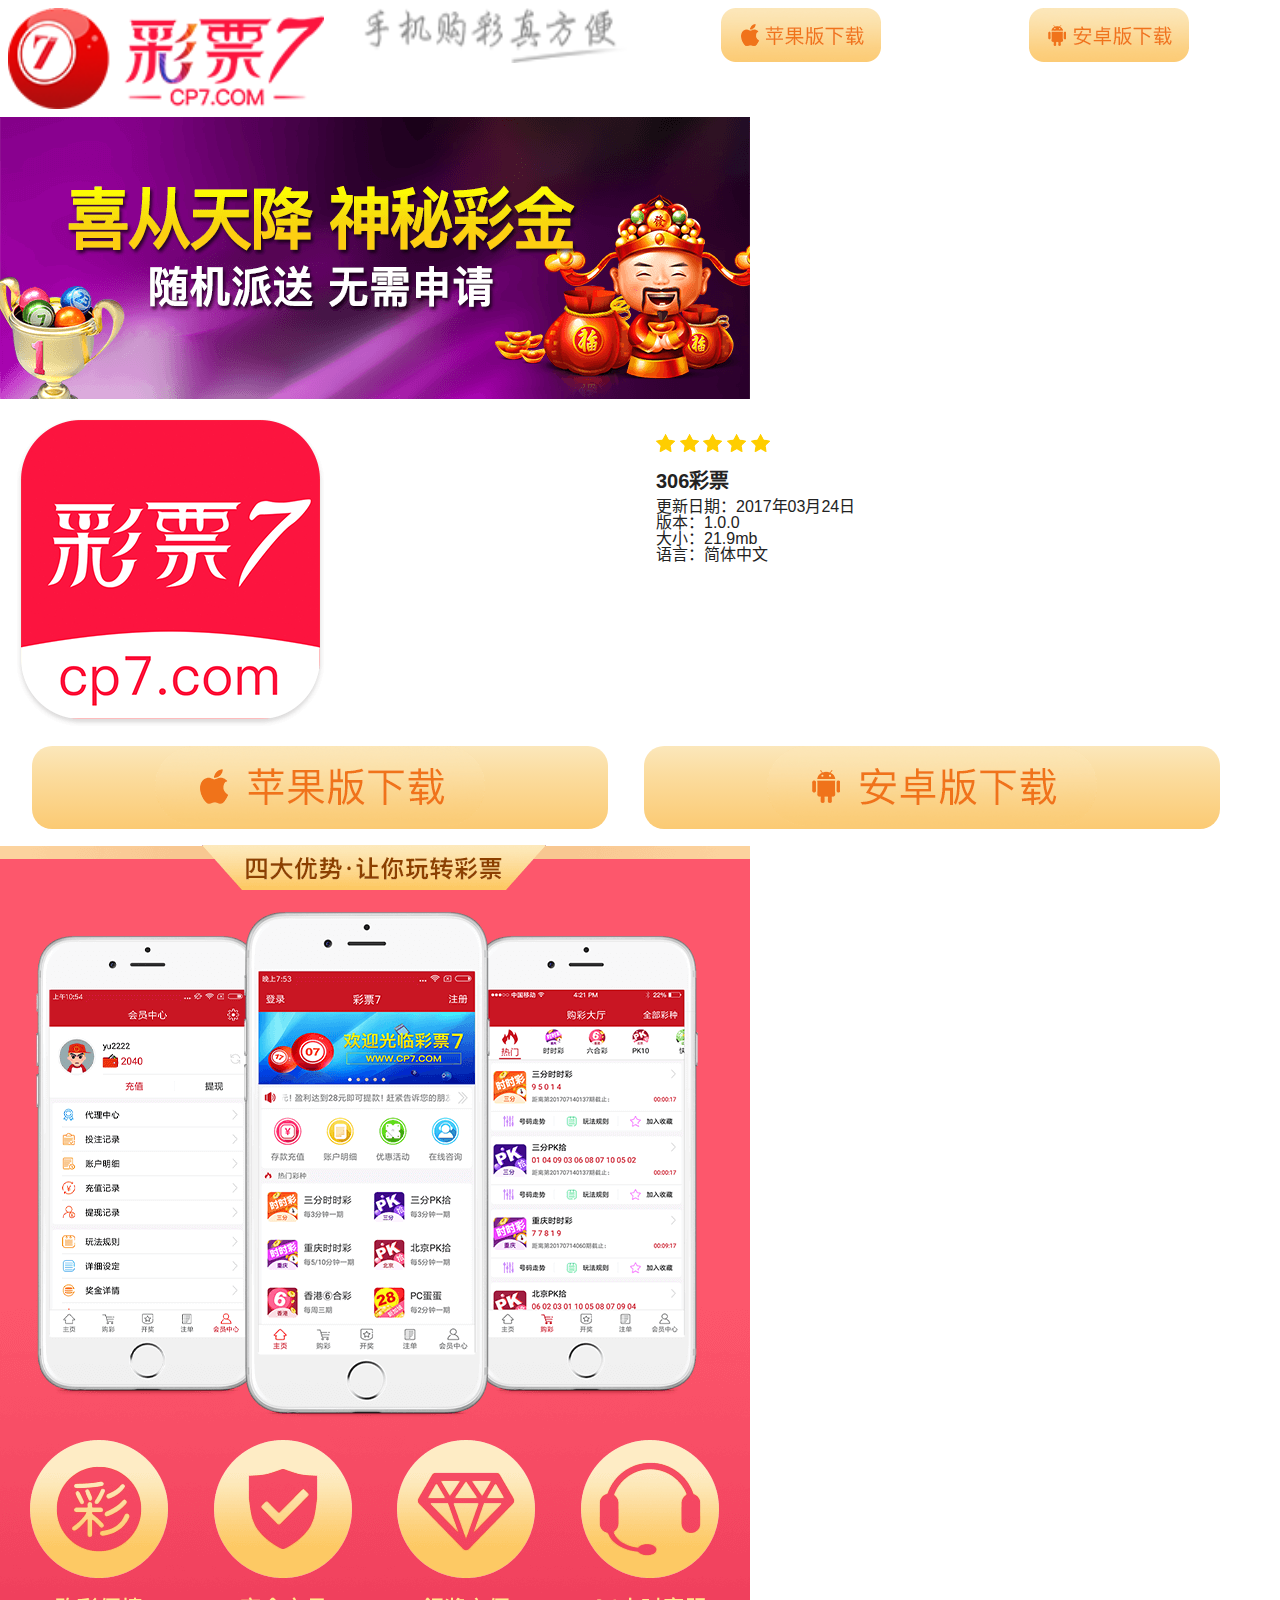
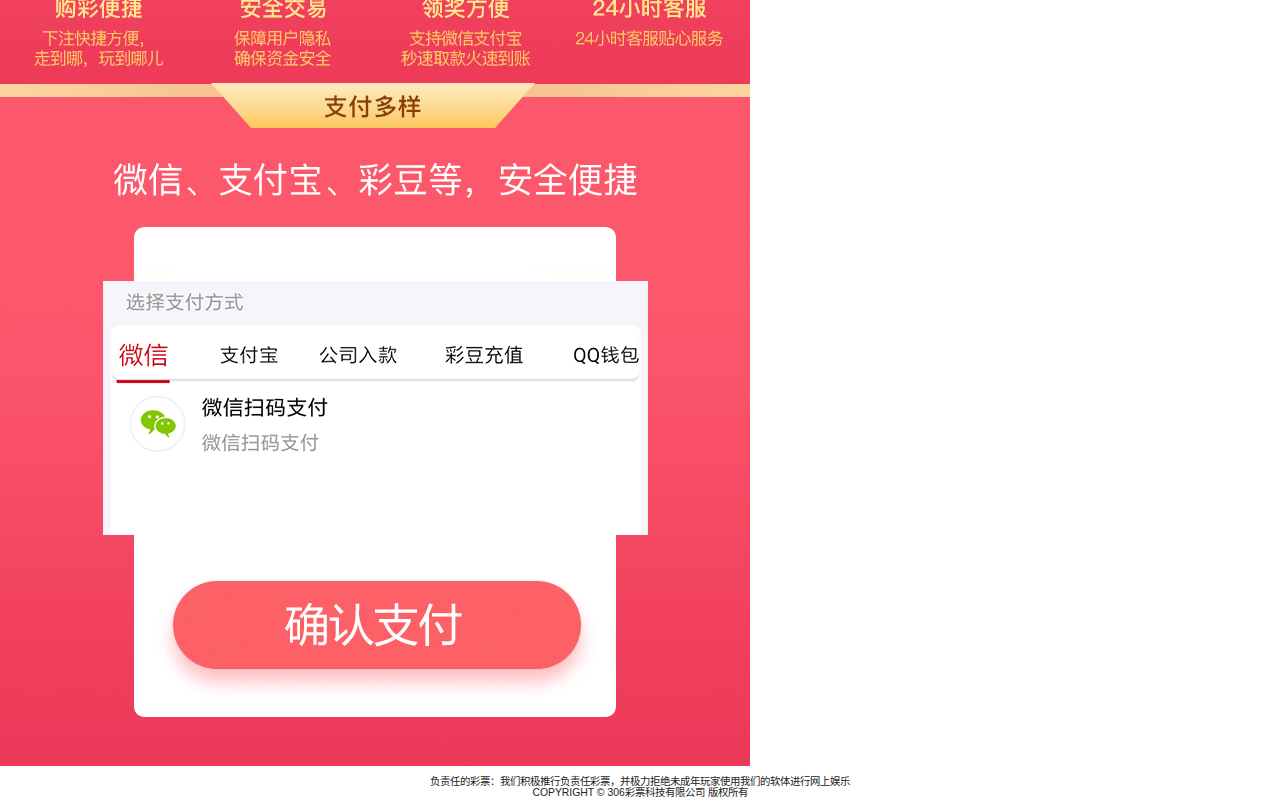
<file: m/index.html>
<!DOCTYPE html>
<html lang="zh-cn">
<head>
    <title>306彩票 mobile</title>
    <meta charset="UTF-8">
    <meta name="viewport" content="width=device-width, initial-scale=1">
    <link href="../assets/css/style_m.css" rel="stylesheet">
    <link href="../assets/css/mdi.min.css" rel="stylesheet">
    <script type="text/javascript" src="../assets/js/jquery.js"></script>
    <script type="text/javascript" src="../assets/js/jquery.qrcode.min.js"></script>
</head>
<body>
<div class="header clearfix">
    <div class="pageWidth clearfix">
        <div class="headerLeftColumn column">
            <img class="headerLogo" alt="306彩票" src="../assets/images/logo.png"/>
            <img class="headerLogoTagLine" alt="tagline" src="../assets/images/headerLogoTagLine.png"/>
        </div>
        <div class="headerRightColumn column">
            <a target="ios" class="iosDownload headerDownloadBtn">
                <img src="../assets/images/m/button1.png">
            </a>
            <a target="android" class="androidDownload headerDownloadBtn">
                <img src="../assets/images/m/button2.png">
            </a>
        </div>
    </div>
</div>
<div class="carousel clearfix">
    <a href="../mobile/activities/html/promotion_detail_1_1.html" class="carousel1">
        <img src="../assets/images/m/banner1.png" />
    </a>
    <a href="../mobile/activities/html/promotion_gift_1_1.html" class="carousel2">
        <img src="../assets/images/m/banner2.png" />
    </a>
    <a href="../mobile/activities/html/promotion_pay_1_1.html" class="carousel3">
        <img src="../assets/images/m/banner3.png" />
    </a>
    <a href="../mobile/activities/html/promotion_game_1_1.html" class="carousel4">
        <img src="../assets/images/m/banner4.png" />
    </a>
</div>
<div class="rating clearfix">
    <div class="ratingColumn column">
        <img class="appIcon" src="../assets/images/m/icon.png" />
    </div>
    <div class="appInfo ratingColumn column">
        <p class="appRatings">
            <img src="../assets/images/m/star.png">
            <img src="../assets/images/m/star.png">
            <img src="../assets/images/m/star.png">
            <img src="../assets/images/m/star.png">
            <img src="../assets/images/m/star.png">
        </p>
        <h3 class="appInfoName">306彩票</h3>
        <p>更新日期：2017年03月24日</p>
        <p>版本：1.0.0</p>
        <p>大小：21.9mb</p>
        <p>语言：简体中文</p>
    </div>
</div>
<div class="clearfix">
    <a target="ios" class="iosDownload mainDownloadBtn">
        <img src="../assets/images/m/ios.png">
    </a>
    <a target="android" class="androidDownload mainDownloadBtn">
        <img src="../assets/images/m/Android.png">
    </a>
</div>
<div class="benefits">
    <img class="" src="../assets/images/m/advantage.png" />
</div>
<div class="payments">
    <img class="" src="../assets/images/m/payment.png" />
</div>
<div class="footer">
    <div class="pageWidth clearfix">
        <p>负责任的彩票：我们积极推行负责任彩票，并极力拒绝未成年玩家使用我们的软体进行网上娱乐<br />COPYRIGHT © 306彩票科技有限公司 版权所有</p>
    </div>
</div>
</body>
<script>
    var iosUrl = 'https://itunes.apple.com/cn/app/id1273525970?l=zh&ls=1&mt=8';
    var androidUrl = 'http://downloadbk.ganxidian892.com/CP306_release_1.0.0.apk';
    jQuery('.iosDownload').each(function() {
        $(this).attr('href', iosUrl);
    });
    jQuery('.androidDownload').each(function() {
        $(this).attr('href', androidUrl);
    });
</script>
</html>
</file>
<file: assets/css/style_m.css>
* {
    box-sizing: border-box;
}

html {
    -ms-text-size-adjust: 100%;
    -webkit-text-size-adjust: 100%;
    font-size: 16px;
}

body {
    margin: 0;
    font: 16px/1 sans-serif;
    -moz-osx-font-smoothing: grayscale;
    -webkit-font-smoothing: antialiased;
    color: #222;
}

h1,
h2,
h3,
h4,
p,
blockquote,
figure,
ol,
ul {
    margin: 0;
    padding: 0;
}

main,
li {
    display: block;
}

h1,
h2,
h3,
h4 {
    font-size: inherit;
}

strong {
    font-weight: bold;
}

a,
button {
    color: inherit;
    transition: .3s;
}

a {
    text-decoration: none;
}

button {
    overflow: visible;
    border: 0;
    font: inherit;
    -webkit-font-smoothing: inherit;
    letter-spacing: inherit;
    background: none;
    cursor: pointer;
}

::-moz-focus-inner {
    padding: 0;
    border: 0;
}

:focus {
    outline: 0;
}

img {
    max-width: 100%;
    height: auto;
    border: 0;
}

.pageWidth {
    width: 100%;
    margin: 0 auto;
}

.clearfix:after {
    content: "";
    display: table;
    clear: both;
}

.row {
    display: block;
    width: 100%;
}

.column {
    float: left;
    width: auto;
}

.header {
    padding: 0.5rem;
}

.headerLeftColumn,
.headerRightColumn {
    width: 50%;
}

.headerLogo {
    vertical-align: middle;
    float: left;
    width: 50%;
    height: auto;
}

.headerLogoTagLine {
    vertical-align: middle;
    width: 45%;
    margin-left: 3%;
    display: inline-block;
    height: auto;
}

.iosDownload,
.androidDownload {
    background: #fbdc9e;
    color: #f1731a;
    display: inline-block;
    text-align: center;
    /* Old browsers */
    background: -moz-linear-gradient(top, #fbe7bb 0%, #fbdc9e 35%, #fbca73 100%);
    background: -webkit-linear-gradient(top, #fbe7bb 0%, #fbdc9e 35%, #fbca73 100%);
    background: linear-gradient(to bottom, #fbe7bb 0%, #fbdc9e 35%, #fbca73 100%);
    filter: progid:DXImageTransform.Microsoft.gradient( startColorstr='#fbe7bb', endColorstr='#fbca73', GradientType=0);
}

.headerDownloadBtn {
    font-size: 0.55rem;
    border-radius: 0.8rem;
    width: 45%;
    margin-left: 3%;
    background: none;
}

@keyframes carousel1 {
    0% {
        transform: translate3d(0, 0, 0);
    }
    20% {
        transform: translate3d(0, 0, 0);
    }
    25% {
        transform: translate3d(-100%, 0, 0);
    }
    45% {
        transform: translate3d(-100%, 0, 0);
    }
    50% {
        transform: translate3d(-200%, 0, 0);
    }
    70% {
        transform: translate3d(-200%, 0, 0);
    }
    75% {
        transform: translate3d(-300%, 0, 0);
    }
    95% {
        transform: translate3d(-300%, 0, 0);
    }
    100% {
        transform: translate3d(0, 0, 0);
    }
}

@keyframes carousel2 {
    0% {
        transform: translate3d(100%, 0, 0);
    }
    20% {
        transform: translate3d(100%, 0, 0);
    }
    25% {
        transform: translate3d(0, 0, 0);
    }
    45% {
        transform: translate3d(0, 0, 0);
    }
    50% {
        transform: translate3d(-100%, 0, 0);
    }
    70% {
        transform: translate3d(-100%, 0, 0);
    }
    75% {
        transform: translate3d(-200%, 0, 0);
    }
    95% {
        transform: translate3d(-200%, 0, 0);
    }
    100% {
        transform: translate3d(100%, 0, 0);
    }
}

@keyframes carousel3 {
    0% {
        transform: translate3d(200%, 0, 0);
    }
    20% {
        transform: translate3d(200%, 0, 0);
    }
    25% {
        transform: translate3d(100%, 0, 0);
    }
    45% {
        transform: translate3d(100%, 0, 0);
    }
    50% {
        transform: translate3d(0, 0, 0);
    }
    70% {
        transform: translate3d(0, 0, 0);
    }
    75% {
        transform: translate3d(-100%, 0, 0);
    }
    95% {
        transform: translate3d(-100%, 0, 0);
    }
    100% {
        transform: translate3d(200%, 0, 0);
    }
}

@keyframes carousel4 {
    0% {
        transform: translate3d(300%, 0, 0);
    }
    20% {
        transform: translate3d(300%, 0, 0);
    }
    25% {
        transform: translate3d(200%, 0, 0);
    }
    45% {
        transform: translate3d(200%, 0, 0);
    }
    50% {
        transform: translate3d(100%, 0, 0);
    }
    70% {
        transform: translate3d(100%, 0, 0);
    }
    75% {
        transform: translate3d(0, 0, 0);
    }
    95% {
        transform: translate3d(0, 0, 0);
    }
    100% {
        transform: translate3d(300%, 0, 0);
    }
}

.carousel {
    display: block;
    width: 100%;
    position: relative;
    overflow: hidden;
}

.carousel1,
.carousel2,
.carousel3,
.carousel4 {
    display: block;
    width: 100%;
    height: auto;
}

.carousel2,
.carousel3,
.carousel4 {
    top: 0;
    left: 0;
    position: absolute;
}

.carousel1 {
    transform: translate3d(0, 0, 0);
    animation: carousel1 12s infinite ease-in-out;
}

.carousel2 {
    transform: translate3d(0, 0, 0);
    animation: carousel2 12s infinite ease-in-out;
}

.carousel3 {
    transform: translate3d(0, 0, 0);
    animation: carousel3 12s infinite ease-in-out;
}

.carousel4 {
    transform: translate3d(0, 0, 0);
    animation: carousel4 12s infinite ease-in-out;
}
.payments {
  margin-top: -2rem;
}
.footer {
  padding: 0.5rem;
  font-size: 0.65rem;
  text-align: center;
}
.ratingColumn {
  float: left;
  width: 50%;
  padding: 1rem;
}
.appIcon {
  height: auto;
}
.appRatings {
  margin: 1rem 0;
}

.appRatings img{
    width: 1.2rem;
}

.appRatings i {
  font-size: 1.5rem;
  color: #f7c70b;
}
.appInfoName {
  font-size: 1.25rem;
  margin-bottom: 0.5rem;
}
.mainDownloadBtn {
  display: inline-block;
  width: 45%;
  margin-left: 2.5%;
  font-size: 1.25rem;
  border-radius: 1.25rem;
  margin-bottom: 1rem;
}
</file>
<file: assets/css/mdi.min.css>
/* MaterialDesignIcons.com */@font-face{font-family:"Material Design Icons";src:url("../fonts/materialdesignicons-webfont.eot?v=1.9.32");src:url("../fonts/materialdesignicons-webfont.eot?#iefix&v=1.9.32") format("embedded-opentype"),url("../fonts/materialdesignicons-webfont.woff2?v=1.9.32") format("woff2"),url("../fonts/materialdesignicons-webfont.woff?v=1.9.32") format("woff"),url("../fonts/materialdesignicons-webfont.ttf?v=1.9.32") format("truetype"),url("../fonts/materialdesignicons-webfont.svg?v=1.9.32#materialdesigniconsregular") format("svg");font-weight:normal;font-style:normal}.mdi:before,.mdi-set{display:inline-block;font:normal normal normal 24px/1 "Material Design Icons";font-size:inherit;text-rendering:auto;line-height:inherit;-webkit-font-smoothing:antialiased;-moz-osx-font-smoothing:grayscale}.mdi-access-point:before{content:"\F002"}.mdi-access-point-network:before{content:"\F003"}.mdi-account:before{content:"\F004"}.mdi-account-alert:before{content:"\F005"}.mdi-account-box:before{content:"\F006"}.mdi-account-box-outline:before{content:"\F007"}.mdi-account-card-details:before{content:"\F5D2"}.mdi-account-check:before{content:"\F008"}.mdi-account-circle:before{content:"\F009"}.mdi-account-convert:before{content:"\F00A"}.mdi-account-edit:before{content:"\F6BB"}.mdi-account-key:before{content:"\F00B"}.mdi-account-location:before{content:"\F00C"}.mdi-account-minus:before{content:"\F00D"}.mdi-account-multiple:before{content:"\F00E"}.mdi-account-multiple-minus:before{content:"\F5D3"}.mdi-account-multiple-outline:before{content:"\F00F"}.mdi-account-multiple-plus:before{content:"\F010"}.mdi-account-network:before{content:"\F011"}.mdi-account-off:before{content:"\F012"}.mdi-account-outline:before{content:"\F013"}.mdi-account-plus:before{content:"\F014"}.mdi-account-remove:before{content:"\F015"}.mdi-account-search:before{content:"\F016"}.mdi-account-settings:before{content:"\F630"}.mdi-account-settings-variant:before{content:"\F631"}.mdi-account-star:before{content:"\F017"}.mdi-account-switch:before{content:"\F019"}.mdi-adjust:before{content:"\F01A"}.mdi-air-conditioner:before{content:"\F01B"}.mdi-airballoon:before{content:"\F01C"}.mdi-airplane:before{content:"\F01D"}.mdi-airplane-landing:before{content:"\F5D4"}.mdi-airplane-off:before{content:"\F01E"}.mdi-airplane-takeoff:before{content:"\F5D5"}.mdi-airplay:before{content:"\F01F"}.mdi-alarm:before{content:"\F020"}.mdi-alarm-check:before{content:"\F021"}.mdi-alarm-multiple:before{content:"\F022"}.mdi-alarm-off:before{content:"\F023"}.mdi-alarm-plus:before{content:"\F024"}.mdi-alarm-snooze:before{content:"\F68D"}.mdi-album:before{content:"\F025"}.mdi-alert:before{content:"\F026"}.mdi-alert-box:before{content:"\F027"}.mdi-alert-circle:before{content:"\F028"}.mdi-alert-circle-outline:before{content:"\F5D6"}.mdi-alert-decagram:before{content:"\F6BC"}.mdi-alert-octagon:before{content:"\F029"}.mdi-alert-octagram:before{content:"\F766"}.mdi-alert-outline:before{content:"\F02A"}.mdi-all-inclusive:before{content:"\F6BD"}.mdi-alpha:before{content:"\F02B"}.mdi-alphabetical:before{content:"\F02C"}.mdi-altimeter:before{content:"\F5D7"}.mdi-amazon:before{content:"\F02D"}.mdi-amazon-clouddrive:before{content:"\F02E"}.mdi-ambulance:before{content:"\F02F"}.mdi-amplifier:before{content:"\F030"}.mdi-anchor:before{content:"\F031"}.mdi-android:before{content:"\F032"}.mdi-android-debug-bridge:before{content:"\F033"}.mdi-android-studio:before{content:"\F034"}.mdi-angular:before{content:"\F6B1"}.mdi-angularjs:before{content:"\F6BE"}.mdi-animation:before{content:"\F5D8"}.mdi-apple:before{content:"\F035"}.mdi-apple-finder:before{content:"\F036"}.mdi-apple-ios:before{content:"\F037"}.mdi-apple-keyboard-caps:before{content:"\F632"}.mdi-apple-keyboard-command:before{content:"\F633"}.mdi-apple-keyboard-control:before{content:"\F634"}.mdi-apple-keyboard-option:before{content:"\F635"}.mdi-apple-keyboard-shift:before{content:"\F636"}.mdi-apple-mobileme:before{content:"\F038"}.mdi-apple-safari:before{content:"\F039"}.mdi-application:before{content:"\F614"}.mdi-apps:before{content:"\F03B"}.mdi-archive:before{content:"\F03C"}.mdi-arrange-bring-forward:before{content:"\F03D"}.mdi-arrange-bring-to-front:before{content:"\F03E"}.mdi-arrange-send-backward:before{content:"\F03F"}.mdi-arrange-send-to-back:before{content:"\F040"}.mdi-arrow-all:before{content:"\F041"}.mdi-arrow-bottom-left:before{content:"\F042"}.mdi-arrow-bottom-right:before{content:"\F043"}.mdi-arrow-compress:before{content:"\F615"}.mdi-arrow-compress-all:before{content:"\F044"}.mdi-arrow-down:before{content:"\F045"}.mdi-arrow-down-bold:before{content:"\F72D"}.mdi-arrow-down-bold-box:before{content:"\F72E"}.mdi-arrow-down-bold-box-outline:before{content:"\F72F"}.mdi-arrow-down-bold-circle:before{content:"\F047"}.mdi-arrow-down-bold-circle-outline:before{content:"\F048"}.mdi-arrow-down-bold-hexagon-outline:before{content:"\F049"}.mdi-arrow-down-box:before{content:"\F6BF"}.mdi-arrow-down-drop-circle:before{content:"\F04A"}.mdi-arrow-down-drop-circle-outline:before{content:"\F04B"}.mdi-arrow-down-thick:before{content:"\F046"}.mdi-arrow-expand:before{content:"\F616"}.mdi-arrow-expand-all:before{content:"\F04C"}.mdi-arrow-left:before{content:"\F04D"}.mdi-arrow-left-bold:before{content:"\F730"}.mdi-arrow-left-bold-box:before{content:"\F731"}.mdi-arrow-left-bold-box-outline:before{content:"\F732"}.mdi-arrow-left-bold-circle:before{content:"\F04F"}.mdi-arrow-left-bold-circle-outline:before{content:"\F050"}.mdi-arrow-left-bold-hexagon-outline:before{content:"\F051"}.mdi-arrow-left-box:before{content:"\F6C0"}.mdi-arrow-left-drop-circle:before{content:"\F052"}.mdi-arrow-left-drop-circle-outline:before{content:"\F053"}.mdi-arrow-left-thick:before{content:"\F04E"}.mdi-arrow-right:before{content:"\F054"}.mdi-arrow-right-bold:before{content:"\F733"}.mdi-arrow-right-bold-box:before{content:"\F734"}.mdi-arrow-right-bold-box-outline:before{content:"\F735"}.mdi-arrow-right-bold-circle:before{content:"\F056"}.mdi-arrow-right-bold-circle-outline:before{content:"\F057"}.mdi-arrow-right-bold-hexagon-outline:before{content:"\F058"}.mdi-arrow-right-box:before{content:"\F6C1"}.mdi-arrow-right-drop-circle:before{content:"\F059"}.mdi-arrow-right-drop-circle-outline:before{content:"\F05A"}.mdi-arrow-right-thick:before{content:"\F055"}.mdi-arrow-top-left:before{content:"\F05B"}.mdi-arrow-top-right:before{content:"\F05C"}.mdi-arrow-up:before{content:"\F05D"}.mdi-arrow-up-bold:before{content:"\F736"}.mdi-arrow-up-bold-box:before{content:"\F737"}.mdi-arrow-up-bold-box-outline:before{content:"\F738"}.mdi-arrow-up-bold-circle:before{content:"\F05F"}.mdi-arrow-up-bold-circle-outline:before{content:"\F060"}.mdi-arrow-up-bold-hexagon-outline:before{content:"\F061"}.mdi-arrow-up-box:before{content:"\F6C2"}.mdi-arrow-up-drop-circle:before{content:"\F062"}.mdi-arrow-up-drop-circle-outline:before{content:"\F063"}.mdi-arrow-up-thick:before{content:"\F05E"}.mdi-assistant:before{content:"\F064"}.mdi-asterisk:before{content:"\F6C3"}.mdi-at:before{content:"\F065"}.mdi-atom:before{content:"\F767"}.mdi-attachment:before{content:"\F066"}.mdi-audiobook:before{content:"\F067"}.mdi-auto-fix:before{content:"\F068"}.mdi-auto-upload:before{content:"\F069"}.mdi-autorenew:before{content:"\F06A"}.mdi-av-timer:before{content:"\F06B"}.mdi-baby:before{content:"\F06C"}.mdi-baby-buggy:before{content:"\F68E"}.mdi-backburger:before{content:"\F06D"}.mdi-backspace:before{content:"\F06E"}.mdi-backup-restore:before{content:"\F06F"}.mdi-bandcamp:before{content:"\F674"}.mdi-bank:before{content:"\F070"}.mdi-barcode:before{content:"\F071"}.mdi-barcode-scan:before{content:"\F072"}.mdi-barley:before{content:"\F073"}.mdi-barrel:before{content:"\F074"}.mdi-basecamp:before{content:"\F075"}.mdi-basket:before{content:"\F076"}.mdi-basket-fill:before{content:"\F077"}.mdi-basket-unfill:before{content:"\F078"}.mdi-battery:before{content:"\F079"}.mdi-battery-10:before{content:"\F07A"}.mdi-battery-20:before{content:"\F07B"}.mdi-battery-30:before{content:"\F07C"}.mdi-battery-40:before{content:"\F07D"}.mdi-battery-50:before{content:"\F07E"}.mdi-battery-60:before{content:"\F07F"}.mdi-battery-70:before{content:"\F080"}.mdi-battery-80:before{content:"\F081"}.mdi-battery-90:before{content:"\F082"}.mdi-battery-alert:before{content:"\F083"}.mdi-battery-charging:before{content:"\F084"}.mdi-battery-charging-100:before{content:"\F085"}.mdi-battery-charging-20:before{content:"\F086"}.mdi-battery-charging-30:before{content:"\F087"}.mdi-battery-charging-40:before{content:"\F088"}.mdi-battery-charging-60:before{content:"\F089"}.mdi-battery-charging-80:before{content:"\F08A"}.mdi-battery-charging-90:before{content:"\F08B"}.mdi-battery-minus:before{content:"\F08C"}.mdi-battery-negative:before{content:"\F08D"}.mdi-battery-outline:before{content:"\F08E"}.mdi-battery-plus:before{content:"\F08F"}.mdi-battery-positive:before{content:"\F090"}.mdi-battery-unknown:before{content:"\F091"}.mdi-beach:before{content:"\F092"}.mdi-beaker:before{content:"\F68F"}.mdi-beats:before{content:"\F097"}.mdi-beer:before{content:"\F098"}.mdi-behance:before{content:"\F099"}.mdi-bell:before{content:"\F09A"}.mdi-bell-off:before{content:"\F09B"}.mdi-bell-outline:before{content:"\F09C"}.mdi-bell-plus:before{content:"\F09D"}.mdi-bell-ring:before{content:"\F09E"}.mdi-bell-ring-outline:before{content:"\F09F"}.mdi-bell-sleep:before{content:"\F0A0"}.mdi-beta:before{content:"\F0A1"}.mdi-bible:before{content:"\F0A2"}.mdi-bike:before{content:"\F0A3"}.mdi-bing:before{content:"\F0A4"}.mdi-binoculars:before{content:"\F0A5"}.mdi-bio:before{content:"\F0A6"}.mdi-biohazard:before{content:"\F0A7"}.mdi-bitbucket:before{content:"\F0A8"}.mdi-black-mesa:before{content:"\F0A9"}.mdi-blackberry:before{content:"\F0AA"}.mdi-blender:before{content:"\F0AB"}.mdi-blinds:before{content:"\F0AC"}.mdi-block-helper:before{content:"\F0AD"}.mdi-blogger:before{content:"\F0AE"}.mdi-bluetooth:before{content:"\F0AF"}.mdi-bluetooth-audio:before{content:"\F0B0"}.mdi-bluetooth-connect:before{content:"\F0B1"}.mdi-bluetooth-off:before{content:"\F0B2"}.mdi-bluetooth-settings:before{content:"\F0B3"}.mdi-bluetooth-transfer:before{content:"\F0B4"}.mdi-blur:before{content:"\F0B5"}.mdi-blur-linear:before{content:"\F0B6"}.mdi-blur-off:before{content:"\F0B7"}.mdi-blur-radial:before{content:"\F0B8"}.mdi-bomb:before{content:"\F690"}.mdi-bomb-off:before{content:"\F6C4"}.mdi-bone:before{content:"\F0B9"}.mdi-book:before{content:"\F0BA"}.mdi-book-minus:before{content:"\F5D9"}.mdi-book-multiple:before{content:"\F0BB"}.mdi-book-multiple-variant:before{content:"\F0BC"}.mdi-book-open:before{content:"\F0BD"}.mdi-book-open-page-variant:before{content:"\F5DA"}.mdi-book-open-variant:before{content:"\F0BE"}.mdi-book-plus:before{content:"\F5DB"}.mdi-book-variant:before{content:"\F0BF"}.mdi-bookmark:before{content:"\F0C0"}.mdi-bookmark-check:before{content:"\F0C1"}.mdi-bookmark-music:before{content:"\F0C2"}.mdi-bookmark-outline:before{content:"\F0C3"}.mdi-bookmark-plus:before{content:"\F0C5"}.mdi-bookmark-plus-outline:before{content:"\F0C4"}.mdi-bookmark-remove:before{content:"\F0C6"}.mdi-boombox:before{content:"\F5DC"}.mdi-bootstrap:before{content:"\F6C5"}.mdi-border-all:before{content:"\F0C7"}.mdi-border-bottom:before{content:"\F0C8"}.mdi-border-color:before{content:"\F0C9"}.mdi-border-horizontal:before{content:"\F0CA"}.mdi-border-inside:before{content:"\F0CB"}.mdi-border-left:before{content:"\F0CC"}.mdi-border-none:before{content:"\F0CD"}.mdi-border-outside:before{content:"\F0CE"}.mdi-border-right:before{content:"\F0CF"}.mdi-border-style:before{content:"\F0D0"}.mdi-border-top:before{content:"\F0D1"}.mdi-border-vertical:before{content:"\F0D2"}.mdi-bow-tie:before{content:"\F677"}.mdi-bowl:before{content:"\F617"}.mdi-bowling:before{content:"\F0D3"}.mdi-box:before{content:"\F0D4"}.mdi-box-cutter:before{content:"\F0D5"}.mdi-box-shadow:before{content:"\F637"}.mdi-bridge:before{content:"\F618"}.mdi-briefcase:before{content:"\F0D6"}.mdi-briefcase-check:before{content:"\F0D7"}.mdi-briefcase-download:before{content:"\F0D8"}.mdi-briefcase-upload:before{content:"\F0D9"}.mdi-brightness-1:before{content:"\F0DA"}.mdi-brightness-2:before{content:"\F0DB"}.mdi-brightness-3:before{content:"\F0DC"}.mdi-brightness-4:before{content:"\F0DD"}.mdi-brightness-5:before{content:"\F0DE"}.mdi-brightness-6:before{content:"\F0DF"}.mdi-brightness-7:before{content:"\F0E0"}.mdi-brightness-auto:before{content:"\F0E1"}.mdi-broom:before{content:"\F0E2"}.mdi-brush:before{content:"\F0E3"}.mdi-buffer:before{content:"\F619"}.mdi-bug:before{content:"\F0E4"}.mdi-bulletin-board:before{content:"\F0E5"}.mdi-bullhorn:before{content:"\F0E6"}.mdi-bullseye:before{content:"\F5DD"}.mdi-burst-mode:before{content:"\F5DE"}.mdi-bus:before{content:"\F0E7"}.mdi-cached:before{content:"\F0E8"}.mdi-cake:before{content:"\F0E9"}.mdi-cake-layered:before{content:"\F0EA"}.mdi-cake-variant:before{content:"\F0EB"}.mdi-calculator:before{content:"\F0EC"}.mdi-calendar:before{content:"\F0ED"}.mdi-calendar-blank:before{content:"\F0EE"}.mdi-calendar-check:before{content:"\F0EF"}.mdi-calendar-clock:before{content:"\F0F0"}.mdi-calendar-multiple:before{content:"\F0F1"}.mdi-calendar-multiple-check:before{content:"\F0F2"}.mdi-calendar-plus:before{content:"\F0F3"}.mdi-calendar-question:before{content:"\F691"}.mdi-calendar-range:before{content:"\F678"}.mdi-calendar-remove:before{content:"\F0F4"}.mdi-calendar-text:before{content:"\F0F5"}.mdi-calendar-today:before{content:"\F0F6"}.mdi-call-made:before{content:"\F0F7"}.mdi-call-merge:before{content:"\F0F8"}.mdi-call-missed:before{content:"\F0F9"}.mdi-call-received:before{content:"\F0FA"}.mdi-call-split:before{content:"\F0FB"}.mdi-camcorder:before{content:"\F0FC"}.mdi-camcorder-box:before{content:"\F0FD"}.mdi-camcorder-box-off:before{content:"\F0FE"}.mdi-camcorder-off:before{content:"\F0FF"}.mdi-camera:before{content:"\F100"}.mdi-camera-burst:before{content:"\F692"}.mdi-camera-enhance:before{content:"\F101"}.mdi-camera-front:before{content:"\F102"}.mdi-camera-front-variant:before{content:"\F103"}.mdi-camera-iris:before{content:"\F104"}.mdi-camera-off:before{content:"\F5DF"}.mdi-camera-party-mode:before{content:"\F105"}.mdi-camera-rear:before{content:"\F106"}.mdi-camera-rear-variant:before{content:"\F107"}.mdi-camera-switch:before{content:"\F108"}.mdi-camera-timer:before{content:"\F109"}.mdi-cancel:before{content:"\F739"}.mdi-candle:before{content:"\F5E2"}.mdi-candycane:before{content:"\F10A"}.mdi-car:before{content:"\F10B"}.mdi-car-battery:before{content:"\F10C"}.mdi-car-connected:before{content:"\F10D"}.mdi-car-wash:before{content:"\F10E"}.mdi-cards:before{content:"\F638"}.mdi-cards-outline:before{content:"\F639"}.mdi-cards-playing-outline:before{content:"\F63A"}.mdi-cards-variant:before{content:"\F6C6"}.mdi-carrot:before{content:"\F10F"}.mdi-cart:before{content:"\F110"}.mdi-cart-off:before{content:"\F66B"}.mdi-cart-outline:before{content:"\F111"}.mdi-cart-plus:before{content:"\F112"}.mdi-case-sensitive-alt:before{content:"\F113"}.mdi-cash:before{content:"\F114"}.mdi-cash-100:before{content:"\F115"}.mdi-cash-multiple:before{content:"\F116"}.mdi-cash-usd:before{content:"\F117"}.mdi-cast:before{content:"\F118"}.mdi-cast-connected:before{content:"\F119"}.mdi-cast-off:before{content:"\F789"}.mdi-castle:before{content:"\F11A"}.mdi-cat:before{content:"\F11B"}.mdi-ceiling-light:before{content:"\F768"}.mdi-cellphone:before{content:"\F11C"}.mdi-cellphone-android:before{content:"\F11D"}.mdi-cellphone-basic:before{content:"\F11E"}.mdi-cellphone-dock:before{content:"\F11F"}.mdi-cellphone-iphone:before{content:"\F120"}.mdi-cellphone-link:before{content:"\F121"}.mdi-cellphone-link-off:before{content:"\F122"}.mdi-cellphone-settings:before{content:"\F123"}.mdi-certificate:before{content:"\F124"}.mdi-chair-school:before{content:"\F125"}.mdi-chart-arc:before{content:"\F126"}.mdi-chart-areaspline:before{content:"\F127"}.mdi-chart-bar:before{content:"\F128"}.mdi-chart-bar-stacked:before{content:"\F769"}.mdi-chart-bubble:before{content:"\F5E3"}.mdi-chart-gantt:before{content:"\F66C"}.mdi-chart-histogram:before{content:"\F129"}.mdi-chart-line:before{content:"\F12A"}.mdi-chart-line-stacked:before{content:"\F76A"}.mdi-chart-pie:before{content:"\F12B"}.mdi-chart-scatterplot-hexbin:before{content:"\F66D"}.mdi-chart-timeline:before{content:"\F66E"}.mdi-check:before{content:"\F12C"}.mdi-check-all:before{content:"\F12D"}.mdi-check-circle:before{content:"\F5E0"}.mdi-check-circle-outline:before{content:"\F5E1"}.mdi-checkbox-blank:before{content:"\F12E"}.mdi-checkbox-blank-circle:before{content:"\F12F"}.mdi-checkbox-blank-circle-outline:before{content:"\F130"}.mdi-checkbox-blank-outline:before{content:"\F131"}.mdi-checkbox-marked:before{content:"\F132"}.mdi-checkbox-marked-circle:before{content:"\F133"}.mdi-checkbox-marked-circle-outline:before{content:"\F134"}.mdi-checkbox-marked-outline:before{content:"\F135"}.mdi-checkbox-multiple-blank:before{content:"\F136"}.mdi-checkbox-multiple-blank-circle:before{content:"\F63B"}.mdi-checkbox-multiple-blank-circle-outline:before{content:"\F63C"}.mdi-checkbox-multiple-blank-outline:before{content:"\F137"}.mdi-checkbox-multiple-marked:before{content:"\F138"}.mdi-checkbox-multiple-marked-circle:before{content:"\F63D"}.mdi-checkbox-multiple-marked-circle-outline:before{content:"\F63E"}.mdi-checkbox-multiple-marked-outline:before{content:"\F139"}.mdi-checkerboard:before{content:"\F13A"}.mdi-chemical-weapon:before{content:"\F13B"}.mdi-chevron-double-down:before{content:"\F13C"}.mdi-chevron-double-left:before{content:"\F13D"}.mdi-chevron-double-right:before{content:"\F13E"}.mdi-chevron-double-up:before{content:"\F13F"}.mdi-chevron-down:before{content:"\F140"}.mdi-chevron-left:before{content:"\F141"}.mdi-chevron-right:before{content:"\F142"}.mdi-chevron-up:before{content:"\F143"}.mdi-chip:before{content:"\F61A"}.mdi-church:before{content:"\F144"}.mdi-circle:before{content:"\F764"}.mdi-circle-outline:before{content:"\F765"}.mdi-cisco-webex:before{content:"\F145"}.mdi-city:before{content:"\F146"}.mdi-clipboard:before{content:"\F147"}.mdi-clipboard-account:before{content:"\F148"}.mdi-clipboard-alert:before{content:"\F149"}.mdi-clipboard-arrow-down:before{content:"\F14A"}.mdi-clipboard-arrow-left:before{content:"\F14B"}.mdi-clipboard-check:before{content:"\F14C"}.mdi-clipboard-flow:before{content:"\F6C7"}.mdi-clipboard-outline:before{content:"\F14D"}.mdi-clipboard-plus:before{content:"\F750"}.mdi-clipboard-text:before{content:"\F14E"}.mdi-clippy:before{content:"\F14F"}.mdi-clock:before{content:"\F150"}.mdi-clock-alert:before{content:"\F5CE"}.mdi-clock-end:before{content:"\F151"}.mdi-clock-fast:before{content:"\F152"}.mdi-clock-in:before{content:"\F153"}.mdi-clock-out:before{content:"\F154"}.mdi-clock-start:before{content:"\F155"}.mdi-close:before{content:"\F156"}.mdi-close-box:before{content:"\F157"}.mdi-close-box-outline:before{content:"\F158"}.mdi-close-circle:before{content:"\F159"}.mdi-close-circle-outline:before{content:"\F15A"}.mdi-close-network:before{content:"\F15B"}.mdi-close-octagon:before{content:"\F15C"}.mdi-close-octagon-outline:before{content:"\F15D"}.mdi-close-outline:before{content:"\F6C8"}.mdi-closed-caption:before{content:"\F15E"}.mdi-cloud:before{content:"\F15F"}.mdi-cloud-check:before{content:"\F160"}.mdi-cloud-circle:before{content:"\F161"}.mdi-cloud-download:before{content:"\F162"}.mdi-cloud-off-outline:before{content:"\F164"}.mdi-cloud-outline:before{content:"\F163"}.mdi-cloud-print:before{content:"\F165"}.mdi-cloud-print-outline:before{content:"\F166"}.mdi-cloud-sync:before{content:"\F63F"}.mdi-cloud-upload:before{content:"\F167"}.mdi-code-array:before{content:"\F168"}.mdi-code-braces:before{content:"\F169"}.mdi-code-brackets:before{content:"\F16A"}.mdi-code-equal:before{content:"\F16B"}.mdi-code-greater-than:before{content:"\F16C"}.mdi-code-greater-than-or-equal:before{content:"\F16D"}.mdi-code-less-than:before{content:"\F16E"}.mdi-code-less-than-or-equal:before{content:"\F16F"}.mdi-code-not-equal:before{content:"\F170"}.mdi-code-not-equal-variant:before{content:"\F171"}.mdi-code-parentheses:before{content:"\F172"}.mdi-code-string:before{content:"\F173"}.mdi-code-tags:before{content:"\F174"}.mdi-code-tags-check:before{content:"\F693"}.mdi-codepen:before{content:"\F175"}.mdi-coffee:before{content:"\F176"}.mdi-coffee-outline:before{content:"\F6C9"}.mdi-coffee-to-go:before{content:"\F177"}.mdi-coin:before{content:"\F178"}.mdi-coins:before{content:"\F694"}.mdi-collage:before{content:"\F640"}.mdi-color-helper:before{content:"\F179"}.mdi-comment:before{content:"\F17A"}.mdi-comment-account:before{content:"\F17B"}.mdi-comment-account-outline:before{content:"\F17C"}.mdi-comment-alert:before{content:"\F17D"}.mdi-comment-alert-outline:before{content:"\F17E"}.mdi-comment-check:before{content:"\F17F"}.mdi-comment-check-outline:before{content:"\F180"}.mdi-comment-multiple-outline:before{content:"\F181"}.mdi-comment-outline:before{content:"\F182"}.mdi-comment-plus-outline:before{content:"\F183"}.mdi-comment-processing:before{content:"\F184"}.mdi-comment-processing-outline:before{content:"\F185"}.mdi-comment-question-outline:before{content:"\F186"}.mdi-comment-remove-outline:before{content:"\F187"}.mdi-comment-text:before{content:"\F188"}.mdi-comment-text-outline:before{content:"\F189"}.mdi-compare:before{content:"\F18A"}.mdi-compass:before{content:"\F18B"}.mdi-compass-outline:before{content:"\F18C"}.mdi-console:before{content:"\F18D"}.mdi-contact-mail:before{content:"\F18E"}.mdi-contacts:before{content:"\F6CA"}.mdi-content-copy:before{content:"\F18F"}.mdi-content-cut:before{content:"\F190"}.mdi-content-duplicate:before{content:"\F191"}.mdi-content-paste:before{content:"\F192"}.mdi-content-save:before{content:"\F193"}.mdi-content-save-all:before{content:"\F194"}.mdi-content-save-settings:before{content:"\F61B"}.mdi-contrast:before{content:"\F195"}.mdi-contrast-box:before{content:"\F196"}.mdi-contrast-circle:before{content:"\F197"}.mdi-cookie:before{content:"\F198"}.mdi-copyright:before{content:"\F5E6"}.mdi-counter:before{content:"\F199"}.mdi-cow:before{content:"\F19A"}.mdi-creation:before{content:"\F1C9"}.mdi-credit-card:before{content:"\F19B"}.mdi-credit-card-multiple:before{content:"\F19C"}.mdi-credit-card-off:before{content:"\F5E4"}.mdi-credit-card-plus:before{content:"\F675"}.mdi-credit-card-scan:before{content:"\F19D"}.mdi-crop:before{content:"\F19E"}.mdi-crop-free:before{content:"\F19F"}.mdi-crop-landscape:before{content:"\F1A0"}.mdi-crop-portrait:before{content:"\F1A1"}.mdi-crop-rotate:before{content:"\F695"}.mdi-crop-square:before{content:"\F1A2"}.mdi-crosshairs:before{content:"\F1A3"}.mdi-crosshairs-gps:before{content:"\F1A4"}.mdi-crown:before{content:"\F1A5"}.mdi-cube:before{content:"\F1A6"}.mdi-cube-outline:before{content:"\F1A7"}.mdi-cube-send:before{content:"\F1A8"}.mdi-cube-unfolded:before{content:"\F1A9"}.mdi-cup:before{content:"\F1AA"}.mdi-cup-off:before{content:"\F5E5"}.mdi-cup-water:before{content:"\F1AB"}.mdi-currency-btc:before{content:"\F1AC"}.mdi-currency-eur:before{content:"\F1AD"}.mdi-currency-gbp:before{content:"\F1AE"}.mdi-currency-inr:before{content:"\F1AF"}.mdi-currency-ngn:before{content:"\F1B0"}.mdi-currency-rub:before{content:"\F1B1"}.mdi-currency-try:before{content:"\F1B2"}.mdi-currency-usd:before{content:"\F1B3"}.mdi-currency-usd-off:before{content:"\F679"}.mdi-cursor-default:before{content:"\F1B4"}.mdi-cursor-default-outline:before{content:"\F1B5"}.mdi-cursor-move:before{content:"\F1B6"}.mdi-cursor-pointer:before{content:"\F1B7"}.mdi-cursor-text:before{content:"\F5E7"}.mdi-database:before{content:"\F1B8"}.mdi-database-minus:before{content:"\F1B9"}.mdi-database-plus:before{content:"\F1BA"}.mdi-debug-step-into:before{content:"\F1BB"}.mdi-debug-step-out:before{content:"\F1BC"}.mdi-debug-step-over:before{content:"\F1BD"}.mdi-decagram:before{content:"\F76B"}.mdi-decagram-outline:before{content:"\F76C"}.mdi-decimal-decrease:before{content:"\F1BE"}.mdi-decimal-increase:before{content:"\F1BF"}.mdi-delete:before{content:"\F1C0"}.mdi-delete-circle:before{content:"\F682"}.mdi-delete-empty:before{content:"\F6CB"}.mdi-delete-forever:before{content:"\F5E8"}.mdi-delete-sweep:before{content:"\F5E9"}.mdi-delete-variant:before{content:"\F1C1"}.mdi-delta:before{content:"\F1C2"}.mdi-deskphone:before{content:"\F1C3"}.mdi-desktop-mac:before{content:"\F1C4"}.mdi-desktop-tower:before{content:"\F1C5"}.mdi-details:before{content:"\F1C6"}.mdi-developer-board:before{content:"\F696"}.mdi-deviantart:before{content:"\F1C7"}.mdi-dialpad:before{content:"\F61C"}.mdi-diamond:before{content:"\F1C8"}.mdi-dice-1:before{content:"\F1CA"}.mdi-dice-2:before{content:"\F1CB"}.mdi-dice-3:before{content:"\F1CC"}.mdi-dice-4:before{content:"\F1CD"}.mdi-dice-5:before{content:"\F1CE"}.mdi-dice-6:before{content:"\F1CF"}.mdi-dice-d10:before{content:"\F76E"}.mdi-dice-d20:before{content:"\F5EA"}.mdi-dice-d4:before{content:"\F5EB"}.mdi-dice-d6:before{content:"\F5EC"}.mdi-dice-d8:before{content:"\F5ED"}.mdi-dice-multiple:before{content:"\F76D"}.mdi-dictionary:before{content:"\F61D"}.mdi-directions:before{content:"\F1D0"}.mdi-directions-fork:before{content:"\F641"}.mdi-discord:before{content:"\F66F"}.mdi-disk:before{content:"\F5EE"}.mdi-disk-alert:before{content:"\F1D1"}.mdi-disqus:before{content:"\F1D2"}.mdi-disqus-outline:before{content:"\F1D3"}.mdi-division:before{content:"\F1D4"}.mdi-division-box:before{content:"\F1D5"}.mdi-dna:before{content:"\F683"}.mdi-dns:before{content:"\F1D6"}.mdi-do-not-disturb:before{content:"\F697"}.mdi-do-not-disturb-off:before{content:"\F698"}.mdi-dolby:before{content:"\F6B2"}.mdi-domain:before{content:"\F1D7"}.mdi-dots-horizontal:before{content:"\F1D8"}.mdi-dots-vertical:before{content:"\F1D9"}.mdi-douban:before{content:"\F699"}.mdi-download:before{content:"\F1DA"}.mdi-download-network:before{content:"\F6F3"}.mdi-drag:before{content:"\F1DB"}.mdi-drag-horizontal:before{content:"\F1DC"}.mdi-drag-vertical:before{content:"\F1DD"}.mdi-drawing:before{content:"\F1DE"}.mdi-drawing-box:before{content:"\F1DF"}.mdi-dribbble:before{content:"\F1E0"}.mdi-dribbble-box:before{content:"\F1E1"}.mdi-drone:before{content:"\F1E2"}.mdi-dropbox:before{content:"\F1E3"}.mdi-drupal:before{content:"\F1E4"}.mdi-duck:before{content:"\F1E5"}.mdi-dumbbell:before{content:"\F1E6"}.mdi-earth:before{content:"\F1E7"}.mdi-earth-box:before{content:"\F6CC"}.mdi-earth-box-off:before{content:"\F6CD"}.mdi-earth-off:before{content:"\F1E8"}.mdi-edge:before{content:"\F1E9"}.mdi-eject:before{content:"\F1EA"}.mdi-elevation-decline:before{content:"\F1EB"}.mdi-elevation-rise:before{content:"\F1EC"}.mdi-elevator:before{content:"\F1ED"}.mdi-email:before{content:"\F1EE"}.mdi-email-alert:before{content:"\F6CE"}.mdi-email-open:before{content:"\F1EF"}.mdi-email-open-outline:before{content:"\F5EF"}.mdi-email-outline:before{content:"\F1F0"}.mdi-email-secure:before{content:"\F1F1"}.mdi-email-variant:before{content:"\F5F0"}.mdi-emby:before{content:"\F6B3"}.mdi-emoticon:before{content:"\F1F2"}.mdi-emoticon-cool:before{content:"\F1F3"}.mdi-emoticon-dead:before{content:"\F69A"}.mdi-emoticon-devil:before{content:"\F1F4"}.mdi-emoticon-excited:before{content:"\F69B"}.mdi-emoticon-happy:before{content:"\F1F5"}.mdi-emoticon-neutral:before{content:"\F1F6"}.mdi-emoticon-poop:before{content:"\F1F7"}.mdi-emoticon-sad:before{content:"\F1F8"}.mdi-emoticon-tongue:before{content:"\F1F9"}.mdi-engine:before{content:"\F1FA"}.mdi-engine-outline:before{content:"\F1FB"}.mdi-equal:before{content:"\F1FC"}.mdi-equal-box:before{content:"\F1FD"}.mdi-eraser:before{content:"\F1FE"}.mdi-eraser-variant:before{content:"\F642"}.mdi-escalator:before{content:"\F1FF"}.mdi-ethernet:before{content:"\F200"}.mdi-ethernet-cable:before{content:"\F201"}.mdi-ethernet-cable-off:before{content:"\F202"}.mdi-etsy:before{content:"\F203"}.mdi-ev-station:before{content:"\F5F1"}.mdi-evernote:before{content:"\F204"}.mdi-exclamation:before{content:"\F205"}.mdi-exit-to-app:before{content:"\F206"}.mdi-export:before{content:"\F207"}.mdi-eye:before{content:"\F208"}.mdi-eye-off:before{content:"\F209"}.mdi-eye-off-outline:before{content:"\F6D0"}.mdi-eye-outline:before{content:"\F6CF"}.mdi-eyedropper:before{content:"\F20A"}.mdi-eyedropper-variant:before{content:"\F20B"}.mdi-face:before{content:"\F643"}.mdi-face-profile:before{content:"\F644"}.mdi-facebook:before{content:"\F20C"}.mdi-facebook-box:before{content:"\F20D"}.mdi-facebook-messenger:before{content:"\F20E"}.mdi-factory:before{content:"\F20F"}.mdi-fan:before{content:"\F210"}.mdi-fast-forward:before{content:"\F211"}.mdi-fast-forward-outline:before{content:"\F6D1"}.mdi-fax:before{content:"\F212"}.mdi-feather:before{content:"\F6D2"}.mdi-ferry:before{content:"\F213"}.mdi-file:before{content:"\F214"}.mdi-file-account:before{content:"\F73A"}.mdi-file-chart:before{content:"\F215"}.mdi-file-check:before{content:"\F216"}.mdi-file-cloud:before{content:"\F217"}.mdi-file-delimited:before{content:"\F218"}.mdi-file-document:before{content:"\F219"}.mdi-file-document-box:before{content:"\F21A"}.mdi-file-excel:before{content:"\F21B"}.mdi-file-excel-box:before{content:"\F21C"}.mdi-file-export:before{content:"\F21D"}.mdi-file-find:before{content:"\F21E"}.mdi-file-hidden:before{content:"\F613"}.mdi-file-image:before{content:"\F21F"}.mdi-file-import:before{content:"\F220"}.mdi-file-lock:before{content:"\F221"}.mdi-file-multiple:before{content:"\F222"}.mdi-file-music:before{content:"\F223"}.mdi-file-outline:before{content:"\F224"}.mdi-file-pdf:before{content:"\F225"}.mdi-file-pdf-box:before{content:"\F226"}.mdi-file-plus:before{content:"\F751"}.mdi-file-powerpoint:before{content:"\F227"}.mdi-file-powerpoint-box:before{content:"\F228"}.mdi-file-presentation-box:before{content:"\F229"}.mdi-file-restore:before{content:"\F670"}.mdi-file-send:before{content:"\F22A"}.mdi-file-tree:before{content:"\F645"}.mdi-file-video:before{content:"\F22B"}.mdi-file-word:before{content:"\F22C"}.mdi-file-word-box:before{content:"\F22D"}.mdi-file-xml:before{content:"\F22E"}.mdi-film:before{content:"\F22F"}.mdi-filmstrip:before{content:"\F230"}.mdi-filmstrip-off:before{content:"\F231"}.mdi-filter:before{content:"\F232"}.mdi-filter-outline:before{content:"\F233"}.mdi-filter-remove:before{content:"\F234"}.mdi-filter-remove-outline:before{content:"\F235"}.mdi-filter-variant:before{content:"\F236"}.mdi-find-replace:before{content:"\F6D3"}.mdi-fingerprint:before{content:"\F237"}.mdi-fire:before{content:"\F238"}.mdi-firefox:before{content:"\F239"}.mdi-fish:before{content:"\F23A"}.mdi-flag:before{content:"\F23B"}.mdi-flag-checkered:before{content:"\F23C"}.mdi-flag-outline:before{content:"\F23D"}.mdi-flag-outline-variant:before{content:"\F23E"}.mdi-flag-triangle:before{content:"\F23F"}.mdi-flag-variant:before{content:"\F240"}.mdi-flash:before{content:"\F241"}.mdi-flash-auto:before{content:"\F242"}.mdi-flash-off:before{content:"\F243"}.mdi-flash-outline:before{content:"\F6D4"}.mdi-flash-red-eye:before{content:"\F67A"}.mdi-flashlight:before{content:"\F244"}.mdi-flashlight-off:before{content:"\F245"}.mdi-flask:before{content:"\F093"}.mdi-flask-empty:before{content:"\F094"}.mdi-flask-empty-outline:before{content:"\F095"}.mdi-flask-outline:before{content:"\F096"}.mdi-flattr:before{content:"\F246"}.mdi-flip-to-back:before{content:"\F247"}.mdi-flip-to-front:before{content:"\F248"}.mdi-floppy:before{content:"\F249"}.mdi-flower:before{content:"\F24A"}.mdi-folder:before{content:"\F24B"}.mdi-folder-account:before{content:"\F24C"}.mdi-folder-download:before{content:"\F24D"}.mdi-folder-google-drive:before{content:"\F24E"}.mdi-folder-image:before{content:"\F24F"}.mdi-folder-lock:before{content:"\F250"}.mdi-folder-lock-open:before{content:"\F251"}.mdi-folder-move:before{content:"\F252"}.mdi-folder-multiple:before{content:"\F253"}.mdi-folder-multiple-image:before{content:"\F254"}.mdi-folder-multiple-outline:before{content:"\F255"}.mdi-folder-open:before{content:"\F76F"}.mdi-folder-outline:before{content:"\F256"}.mdi-folder-plus:before{content:"\F257"}.mdi-folder-remove:before{content:"\F258"}.mdi-folder-star:before{content:"\F69C"}.mdi-folder-upload:before{content:"\F259"}.mdi-font-awesome:before{content:"\F03A"}.mdi-food:before{content:"\F25A"}.mdi-food-apple:before{content:"\F25B"}.mdi-food-fork-drink:before{content:"\F5F2"}.mdi-food-off:before{content:"\F5F3"}.mdi-food-variant:before{content:"\F25C"}.mdi-football:before{content:"\F25D"}.mdi-football-australian:before{content:"\F25E"}.mdi-football-helmet:before{content:"\F25F"}.mdi-format-align-bottom:before{content:"\F752"}.mdi-format-align-center:before{content:"\F260"}.mdi-format-align-justify:before{content:"\F261"}.mdi-format-align-left:before{content:"\F262"}.mdi-format-align-middle:before{content:"\F753"}.mdi-format-align-right:before{content:"\F263"}.mdi-format-align-top:before{content:"\F754"}.mdi-format-annotation-plus:before{content:"\F646"}.mdi-format-bold:before{content:"\F264"}.mdi-format-clear:before{content:"\F265"}.mdi-format-color-fill:before{content:"\F266"}.mdi-format-color-text:before{content:"\F69D"}.mdi-format-float-center:before{content:"\F267"}.mdi-format-float-left:before{content:"\F268"}.mdi-format-float-none:before{content:"\F269"}.mdi-format-float-right:before{content:"\F26A"}.mdi-format-font:before{content:"\F6D5"}.mdi-format-header-1:before{content:"\F26B"}.mdi-format-header-2:before{content:"\F26C"}.mdi-format-header-3:before{content:"\F26D"}.mdi-format-header-4:before{content:"\F26E"}.mdi-format-header-5:before{content:"\F26F"}.mdi-format-header-6:before{content:"\F270"}.mdi-format-header-decrease:before{content:"\F271"}.mdi-format-header-equal:before{content:"\F272"}.mdi-format-header-increase:before{content:"\F273"}.mdi-format-header-pound:before{content:"\F274"}.mdi-format-horizontal-align-center:before{content:"\F61E"}.mdi-format-horizontal-align-left:before{content:"\F61F"}.mdi-format-horizontal-align-right:before{content:"\F620"}.mdi-format-indent-decrease:before{content:"\F275"}.mdi-format-indent-increase:before{content:"\F276"}.mdi-format-italic:before{content:"\F277"}.mdi-format-line-spacing:before{content:"\F278"}.mdi-format-line-style:before{content:"\F5C8"}.mdi-format-line-weight:before{content:"\F5C9"}.mdi-format-list-bulleted:before{content:"\F279"}.mdi-format-list-bulleted-type:before{content:"\F27A"}.mdi-format-list-checks:before{content:"\F755"}.mdi-format-list-numbers:before{content:"\F27B"}.mdi-format-page-break:before{content:"\F6D6"}.mdi-format-paint:before{content:"\F27C"}.mdi-format-paragraph:before{content:"\F27D"}.mdi-format-pilcrow:before{content:"\F6D7"}.mdi-format-quote-close:before{content:"\F27E"}.mdi-format-quote-open:before{content:"\F756"}.mdi-format-rotate-90:before{content:"\F6A9"}.mdi-format-section:before{content:"\F69E"}.mdi-format-size:before{content:"\F27F"}.mdi-format-strikethrough:before{content:"\F280"}.mdi-format-strikethrough-variant:before{content:"\F281"}.mdi-format-subscript:before{content:"\F282"}.mdi-format-superscript:before{content:"\F283"}.mdi-format-text:before{content:"\F284"}.mdi-format-textdirection-l-to-r:before{content:"\F285"}.mdi-format-textdirection-r-to-l:before{content:"\F286"}.mdi-format-title:before{content:"\F5F4"}.mdi-format-underline:before{content:"\F287"}.mdi-format-vertical-align-bottom:before{content:"\F621"}.mdi-format-vertical-align-center:before{content:"\F622"}.mdi-format-vertical-align-top:before{content:"\F623"}.mdi-format-wrap-inline:before{content:"\F288"}.mdi-format-wrap-square:before{content:"\F289"}.mdi-format-wrap-tight:before{content:"\F28A"}.mdi-format-wrap-top-bottom:before{content:"\F28B"}.mdi-forum:before{content:"\F28C"}.mdi-forward:before{content:"\F28D"}.mdi-foursquare:before{content:"\F28E"}.mdi-fridge:before{content:"\F28F"}.mdi-fridge-filled:before{content:"\F290"}.mdi-fridge-filled-bottom:before{content:"\F291"}.mdi-fridge-filled-top:before{content:"\F292"}.mdi-fullscreen:before{content:"\F293"}.mdi-fullscreen-exit:before{content:"\F294"}.mdi-function:before{content:"\F295"}.mdi-gamepad:before{content:"\F296"}.mdi-gamepad-variant:before{content:"\F297"}.mdi-garage:before{content:"\F6D8"}.mdi-garage-open:before{content:"\F6D9"}.mdi-gas-cylinder:before{content:"\F647"}.mdi-gas-station:before{content:"\F298"}.mdi-gate:before{content:"\F299"}.mdi-gauge:before{content:"\F29A"}.mdi-gavel:before{content:"\F29B"}.mdi-gender-female:before{content:"\F29C"}.mdi-gender-male:before{content:"\F29D"}.mdi-gender-male-female:before{content:"\F29E"}.mdi-gender-transgender:before{content:"\F29F"}.mdi-gesture-double-tap:before{content:"\F73B"}.mdi-gesture-swipe-down:before{content:"\F73C"}.mdi-gesture-swipe-left:before{content:"\F73D"}.mdi-gesture-swipe-right:before{content:"\F73E"}.mdi-gesture-swipe-up:before{content:"\F73F"}.mdi-gesture-tap:before{content:"\F740"}.mdi-gesture-two-double-tap:before{content:"\F741"}.mdi-gesture-two-tap:before{content:"\F742"}.mdi-ghost:before{content:"\F2A0"}.mdi-gift:before{content:"\F2A1"}.mdi-git:before{content:"\F2A2"}.mdi-github-box:before{content:"\F2A3"}.mdi-github-circle:before{content:"\F2A4"}.mdi-github-face:before{content:"\F6DA"}.mdi-glass-flute:before{content:"\F2A5"}.mdi-glass-mug:before{content:"\F2A6"}.mdi-glass-stange:before{content:"\F2A7"}.mdi-glass-tulip:before{content:"\F2A8"}.mdi-glassdoor:before{content:"\F2A9"}.mdi-glasses:before{content:"\F2AA"}.mdi-gmail:before{content:"\F2AB"}.mdi-gnome:before{content:"\F2AC"}.mdi-gondola:before{content:"\F685"}.mdi-google:before{content:"\F2AD"}.mdi-google-cardboard:before{content:"\F2AE"}.mdi-google-chrome:before{content:"\F2AF"}.mdi-google-circles:before{content:"\F2B0"}.mdi-google-circles-communities:before{content:"\F2B1"}.mdi-google-circles-extended:before{content:"\F2B2"}.mdi-google-circles-group:before{content:"\F2B3"}.mdi-google-controller:before{content:"\F2B4"}.mdi-google-controller-off:before{content:"\F2B5"}.mdi-google-drive:before{content:"\F2B6"}.mdi-google-earth:before{content:"\F2B7"}.mdi-google-glass:before{content:"\F2B8"}.mdi-google-keep:before{content:"\F6DB"}.mdi-google-maps:before{content:"\F5F5"}.mdi-google-nearby:before{content:"\F2B9"}.mdi-google-pages:before{content:"\F2BA"}.mdi-google-photos:before{content:"\F6DC"}.mdi-google-physical-web:before{content:"\F2BB"}.mdi-google-play:before{content:"\F2BC"}.mdi-google-plus:before{content:"\F2BD"}.mdi-google-plus-box:before{content:"\F2BE"}.mdi-google-translate:before{content:"\F2BF"}.mdi-google-wallet:before{content:"\F2C0"}.mdi-gradient:before{content:"\F69F"}.mdi-grease-pencil:before{content:"\F648"}.mdi-grid:before{content:"\F2C1"}.mdi-grid-large:before{content:"\F757"}.mdi-grid-off:before{content:"\F2C2"}.mdi-group:before{content:"\F2C3"}.mdi-guitar-acoustic:before{content:"\F770"}.mdi-guitar-electric:before{content:"\F2C4"}.mdi-guitar-pick:before{content:"\F2C5"}.mdi-guitar-pick-outline:before{content:"\F2C6"}.mdi-hackernews:before{content:"\F624"}.mdi-hamburger:before{content:"\F684"}.mdi-hand-pointing-right:before{content:"\F2C7"}.mdi-hanger:before{content:"\F2C8"}.mdi-hangouts:before{content:"\F2C9"}.mdi-harddisk:before{content:"\F2CA"}.mdi-headphones:before{content:"\F2CB"}.mdi-headphones-box:before{content:"\F2CC"}.mdi-headphones-settings:before{content:"\F2CD"}.mdi-headset:before{content:"\F2CE"}.mdi-headset-dock:before{content:"\F2CF"}.mdi-headset-off:before{content:"\F2D0"}.mdi-heart:before{content:"\F2D1"}.mdi-heart-box:before{content:"\F2D2"}.mdi-heart-box-outline:before{content:"\F2D3"}.mdi-heart-broken:before{content:"\F2D4"}.mdi-heart-half:before{content:"\F6DE"}.mdi-heart-half-full:before{content:"\F6DD"}.mdi-heart-half-outline:before{content:"\F6DF"}.mdi-heart-off:before{content:"\F758"}.mdi-heart-outline:before{content:"\F2D5"}.mdi-heart-pulse:before{content:"\F5F6"}.mdi-help:before{content:"\F2D6"}.mdi-help-box:before{content:"\F78A"}.mdi-help-circle:before{content:"\F2D7"}.mdi-help-circle-outline:before{content:"\F625"}.mdi-help-network:before{content:"\F6F4"}.mdi-hexagon:before{content:"\F2D8"}.mdi-hexagon-multiple:before{content:"\F6E0"}.mdi-hexagon-outline:before{content:"\F2D9"}.mdi-highway:before{content:"\F5F7"}.mdi-history:before{content:"\F2DA"}.mdi-hololens:before{content:"\F2DB"}.mdi-home:before{content:"\F2DC"}.mdi-home-map-marker:before{content:"\F5F8"}.mdi-home-modern:before{content:"\F2DD"}.mdi-home-outline:before{content:"\F6A0"}.mdi-home-variant:before{content:"\F2DE"}.mdi-hook:before{content:"\F6E1"}.mdi-hook-off:before{content:"\F6E2"}.mdi-hops:before{content:"\F2DF"}.mdi-hospital:before{content:"\F2E0"}.mdi-hospital-building:before{content:"\F2E1"}.mdi-hospital-marker:before{content:"\F2E2"}.mdi-hotel:before{content:"\F2E3"}.mdi-houzz:before{content:"\F2E4"}.mdi-houzz-box:before{content:"\F2E5"}.mdi-human:before{content:"\F2E6"}.mdi-human-child:before{content:"\F2E7"}.mdi-human-female:before{content:"\F649"}.mdi-human-greeting:before{content:"\F64A"}.mdi-human-handsdown:before{content:"\F64B"}.mdi-human-handsup:before{content:"\F64C"}.mdi-human-male:before{content:"\F64D"}.mdi-human-male-female:before{content:"\F2E8"}.mdi-human-pregnant:before{content:"\F5CF"}.mdi-humble-bundle:before{content:"\F743"}.mdi-image:before{content:"\F2E9"}.mdi-image-album:before{content:"\F2EA"}.mdi-image-area:before{content:"\F2EB"}.mdi-image-area-close:before{content:"\F2EC"}.mdi-image-broken:before{content:"\F2ED"}.mdi-image-broken-variant:before{content:"\F2EE"}.mdi-image-filter:before{content:"\F2EF"}.mdi-image-filter-black-white:before{content:"\F2F0"}.mdi-image-filter-center-focus:before{content:"\F2F1"}.mdi-image-filter-center-focus-weak:before{content:"\F2F2"}.mdi-image-filter-drama:before{content:"\F2F3"}.mdi-image-filter-frames:before{content:"\F2F4"}.mdi-image-filter-hdr:before{content:"\F2F5"}.mdi-image-filter-none:before{content:"\F2F6"}.mdi-image-filter-tilt-shift:before{content:"\F2F7"}.mdi-image-filter-vintage:before{content:"\F2F8"}.mdi-image-multiple:before{content:"\F2F9"}.mdi-import:before{content:"\F2FA"}.mdi-inbox:before{content:"\F686"}.mdi-inbox-arrow-down:before{content:"\F2FB"}.mdi-inbox-arrow-up:before{content:"\F3D1"}.mdi-incognito:before{content:"\F5F9"}.mdi-infinity:before{content:"\F6E3"}.mdi-information:before{content:"\F2FC"}.mdi-information-outline:before{content:"\F2FD"}.mdi-information-variant:before{content:"\F64E"}.mdi-instagram:before{content:"\F2FE"}.mdi-instapaper:before{content:"\F2FF"}.mdi-internet-explorer:before{content:"\F300"}.mdi-invert-colors:before{content:"\F301"}.mdi-itunes:before{content:"\F676"}.mdi-jeepney:before{content:"\F302"}.mdi-jira:before{content:"\F303"}.mdi-jsfiddle:before{content:"\F304"}.mdi-json:before{content:"\F626"}.mdi-keg:before{content:"\F305"}.mdi-kettle:before{content:"\F5FA"}.mdi-key:before{content:"\F306"}.mdi-key-change:before{content:"\F307"}.mdi-key-minus:before{content:"\F308"}.mdi-key-plus:before{content:"\F309"}.mdi-key-remove:before{content:"\F30A"}.mdi-key-variant:before{content:"\F30B"}.mdi-keyboard:before{content:"\F30C"}.mdi-keyboard-backspace:before{content:"\F30D"}.mdi-keyboard-caps:before{content:"\F30E"}.mdi-keyboard-close:before{content:"\F30F"}.mdi-keyboard-off:before{content:"\F310"}.mdi-keyboard-return:before{content:"\F311"}.mdi-keyboard-tab:before{content:"\F312"}.mdi-keyboard-variant:before{content:"\F313"}.mdi-kickstarter:before{content:"\F744"}.mdi-kodi:before{content:"\F314"}.mdi-label:before{content:"\F315"}.mdi-label-outline:before{content:"\F316"}.mdi-lambda:before{content:"\F627"}.mdi-lamp:before{content:"\F6B4"}.mdi-lan:before{content:"\F317"}.mdi-lan-connect:before{content:"\F318"}.mdi-lan-disconnect:before{content:"\F319"}.mdi-lan-pending:before{content:"\F31A"}.mdi-language-c:before{content:"\F671"}.mdi-language-cpp:before{content:"\F672"}.mdi-language-csharp:before{content:"\F31B"}.mdi-language-css3:before{content:"\F31C"}.mdi-language-html5:before{content:"\F31D"}.mdi-language-javascript:before{content:"\F31E"}.mdi-language-php:before{content:"\F31F"}.mdi-language-python:before{content:"\F320"}.mdi-language-python-text:before{content:"\F321"}.mdi-language-swift:before{content:"\F6E4"}.mdi-language-typescript:before{content:"\F6E5"}.mdi-laptop:before{content:"\F322"}.mdi-laptop-chromebook:before{content:"\F323"}.mdi-laptop-mac:before{content:"\F324"}.mdi-laptop-off:before{content:"\F6E6"}.mdi-laptop-windows:before{content:"\F325"}.mdi-lastfm:before{content:"\F326"}.mdi-launch:before{content:"\F327"}.mdi-layers:before{content:"\F328"}.mdi-layers-off:before{content:"\F329"}.mdi-lead-pencil:before{content:"\F64F"}.mdi-leaf:before{content:"\F32A"}.mdi-led-off:before{content:"\F32B"}.mdi-led-on:before{content:"\F32C"}.mdi-led-outline:before{content:"\F32D"}.mdi-led-variant-off:before{content:"\F32E"}.mdi-led-variant-on:before{content:"\F32F"}.mdi-led-variant-outline:before{content:"\F330"}.mdi-library:before{content:"\F331"}.mdi-library-books:before{content:"\F332"}.mdi-library-music:before{content:"\F333"}.mdi-library-plus:before{content:"\F334"}.mdi-lightbulb:before{content:"\F335"}.mdi-lightbulb-on:before{content:"\F6E7"}.mdi-lightbulb-on-outline:before{content:"\F6E8"}.mdi-lightbulb-outline:before{content:"\F336"}.mdi-link:before{content:"\F337"}.mdi-link-off:before{content:"\F338"}.mdi-link-variant:before{content:"\F339"}.mdi-link-variant-off:before{content:"\F33A"}.mdi-linkedin:before{content:"\F33B"}.mdi-linkedin-box:before{content:"\F33C"}.mdi-linux:before{content:"\F33D"}.mdi-loading:before{content:"\F771"}.mdi-lock:before{content:"\F33E"}.mdi-lock-open:before{content:"\F33F"}.mdi-lock-open-outline:before{content:"\F340"}.mdi-lock-outline:before{content:"\F341"}.mdi-lock-pattern:before{content:"\F6E9"}.mdi-lock-plus:before{content:"\F5FB"}.mdi-lock-reset:before{content:"\F772"}.mdi-login:before{content:"\F342"}.mdi-login-variant:before{content:"\F5FC"}.mdi-logout:before{content:"\F343"}.mdi-logout-variant:before{content:"\F5FD"}.mdi-looks:before{content:"\F344"}.mdi-loop:before{content:"\F6EA"}.mdi-loupe:before{content:"\F345"}.mdi-lumx:before{content:"\F346"}.mdi-magnet:before{content:"\F347"}.mdi-magnet-on:before{content:"\F348"}.mdi-magnify:before{content:"\F349"}.mdi-magnify-minus:before{content:"\F34A"}.mdi-magnify-minus-outline:before{content:"\F6EB"}.mdi-magnify-plus:before{content:"\F34B"}.mdi-magnify-plus-outline:before{content:"\F6EC"}.mdi-mail-ru:before{content:"\F34C"}.mdi-mailbox:before{content:"\F6ED"}.mdi-map:before{content:"\F34D"}.mdi-map-marker:before{content:"\F34E"}.mdi-map-marker-circle:before{content:"\F34F"}.mdi-map-marker-minus:before{content:"\F650"}.mdi-map-marker-multiple:before{content:"\F350"}.mdi-map-marker-off:before{content:"\F351"}.mdi-map-marker-plus:before{content:"\F651"}.mdi-map-marker-radius:before{content:"\F352"}.mdi-margin:before{content:"\F353"}.mdi-markdown:before{content:"\F354"}.mdi-marker:before{content:"\F652"}.mdi-marker-check:before{content:"\F355"}.mdi-martini:before{content:"\F356"}.mdi-material-ui:before{content:"\F357"}.mdi-math-compass:before{content:"\F358"}.mdi-matrix:before{content:"\F628"}.mdi-maxcdn:before{content:"\F359"}.mdi-medical-bag:before{content:"\F6EE"}.mdi-medium:before{content:"\F35A"}.mdi-memory:before{content:"\F35B"}.mdi-menu:before{content:"\F35C"}.mdi-menu-down:before{content:"\F35D"}.mdi-menu-down-outline:before{content:"\F6B5"}.mdi-menu-left:before{content:"\F35E"}.mdi-menu-right:before{content:"\F35F"}.mdi-menu-up:before{content:"\F360"}.mdi-menu-up-outline:before{content:"\F6B6"}.mdi-message:before{content:"\F361"}.mdi-message-alert:before{content:"\F362"}.mdi-message-bulleted:before{content:"\F6A1"}.mdi-message-bulleted-off:before{content:"\F6A2"}.mdi-message-draw:before{content:"\F363"}.mdi-message-image:before{content:"\F364"}.mdi-message-outline:before{content:"\F365"}.mdi-message-plus:before{content:"\F653"}.mdi-message-processing:before{content:"\F366"}.mdi-message-reply:before{content:"\F367"}.mdi-message-reply-text:before{content:"\F368"}.mdi-message-settings:before{content:"\F6EF"}.mdi-message-settings-variant:before{content:"\F6F0"}.mdi-message-text:before{content:"\F369"}.mdi-message-text-outline:before{content:"\F36A"}.mdi-message-video:before{content:"\F36B"}.mdi-meteor:before{content:"\F629"}.mdi-microphone:before{content:"\F36C"}.mdi-microphone-off:before{content:"\F36D"}.mdi-microphone-outline:before{content:"\F36E"}.mdi-microphone-settings:before{content:"\F36F"}.mdi-microphone-variant:before{content:"\F370"}.mdi-microphone-variant-off:before{content:"\F371"}.mdi-microscope:before{content:"\F654"}.mdi-microsoft:before{content:"\F372"}.mdi-minecraft:before{content:"\F373"}.mdi-minus:before{content:"\F374"}.mdi-minus-box:before{content:"\F375"}.mdi-minus-box-outline:before{content:"\F6F1"}.mdi-minus-circle:before{content:"\F376"}.mdi-minus-circle-outline:before{content:"\F377"}.mdi-minus-network:before{content:"\F378"}.mdi-mixcloud:before{content:"\F62A"}.mdi-monitor:before{content:"\F379"}.mdi-monitor-multiple:before{content:"\F37A"}.mdi-more:before{content:"\F37B"}.mdi-motorbike:before{content:"\F37C"}.mdi-mouse:before{content:"\F37D"}.mdi-mouse-off:before{content:"\F37E"}.mdi-mouse-variant:before{content:"\F37F"}.mdi-mouse-variant-off:before{content:"\F380"}.mdi-move-resize:before{content:"\F655"}.mdi-move-resize-variant:before{content:"\F656"}.mdi-movie:before{content:"\F381"}.mdi-multiplication:before{content:"\F382"}.mdi-multiplication-box:before{content:"\F383"}.mdi-music:before{content:"\F759"}.mdi-music-box:before{content:"\F384"}.mdi-music-box-outline:before{content:"\F385"}.mdi-music-circle:before{content:"\F386"}.mdi-music-note:before{content:"\F387"}.mdi-music-note-bluetooth:before{content:"\F5FE"}.mdi-music-note-bluetooth-off:before{content:"\F5FF"}.mdi-music-note-eighth:before{content:"\F388"}.mdi-music-note-half:before{content:"\F389"}.mdi-music-note-off:before{content:"\F38A"}.mdi-music-note-quarter:before{content:"\F38B"}.mdi-music-note-sixteenth:before{content:"\F38C"}.mdi-music-note-whole:before{content:"\F38D"}.mdi-music-off:before{content:"\F75A"}.mdi-nature:before{content:"\F38E"}.mdi-nature-people:before{content:"\F38F"}.mdi-navigation:before{content:"\F390"}.mdi-near-me:before{content:"\F5CD"}.mdi-needle:before{content:"\F391"}.mdi-nest-protect:before{content:"\F392"}.mdi-nest-thermostat:before{content:"\F393"}.mdi-netflix:before{content:"\F745"}.mdi-network:before{content:"\F6F2"}.mdi-new-box:before{content:"\F394"}.mdi-newspaper:before{content:"\F395"}.mdi-nfc:before{content:"\F396"}.mdi-nfc-tap:before{content:"\F397"}.mdi-nfc-variant:before{content:"\F398"}.mdi-ninja:before{content:"\F773"}.mdi-nodejs:before{content:"\F399"}.mdi-note:before{content:"\F39A"}.mdi-note-multiple:before{content:"\F6B7"}.mdi-note-multiple-outline:before{content:"\F6B8"}.mdi-note-outline:before{content:"\F39B"}.mdi-note-plus:before{content:"\F39C"}.mdi-note-plus-outline:before{content:"\F39D"}.mdi-note-text:before{content:"\F39E"}.mdi-notification-clear-all:before{content:"\F39F"}.mdi-npm:before{content:"\F6F6"}.mdi-nuke:before{content:"\F6A3"}.mdi-numeric:before{content:"\F3A0"}.mdi-numeric-0-box:before{content:"\F3A1"}.mdi-numeric-0-box-multiple-outline:before{content:"\F3A2"}.mdi-numeric-0-box-outline:before{content:"\F3A3"}.mdi-numeric-1-box:before{content:"\F3A4"}.mdi-numeric-1-box-multiple-outline:before{content:"\F3A5"}.mdi-numeric-1-box-outline:before{content:"\F3A6"}.mdi-numeric-2-box:before{content:"\F3A7"}.mdi-numeric-2-box-multiple-outline:before{content:"\F3A8"}.mdi-numeric-2-box-outline:before{content:"\F3A9"}.mdi-numeric-3-box:before{content:"\F3AA"}.mdi-numeric-3-box-multiple-outline:before{content:"\F3AB"}.mdi-numeric-3-box-outline:before{content:"\F3AC"}.mdi-numeric-4-box:before{content:"\F3AD"}.mdi-numeric-4-box-multiple-outline:before{content:"\F3AE"}.mdi-numeric-4-box-outline:before{content:"\F3AF"}.mdi-numeric-5-box:before{content:"\F3B0"}.mdi-numeric-5-box-multiple-outline:before{content:"\F3B1"}.mdi-numeric-5-box-outline:before{content:"\F3B2"}.mdi-numeric-6-box:before{content:"\F3B3"}.mdi-numeric-6-box-multiple-outline:before{content:"\F3B4"}.mdi-numeric-6-box-outline:before{content:"\F3B5"}.mdi-numeric-7-box:before{content:"\F3B6"}.mdi-numeric-7-box-multiple-outline:before{content:"\F3B7"}.mdi-numeric-7-box-outline:before{content:"\F3B8"}.mdi-numeric-8-box:before{content:"\F3B9"}.mdi-numeric-8-box-multiple-outline:before{content:"\F3BA"}.mdi-numeric-8-box-outline:before{content:"\F3BB"}.mdi-numeric-9-box:before{content:"\F3BC"}.mdi-numeric-9-box-multiple-outline:before{content:"\F3BD"}.mdi-numeric-9-box-outline:before{content:"\F3BE"}.mdi-numeric-9-plus-box:before{content:"\F3BF"}.mdi-numeric-9-plus-box-multiple-outline:before{content:"\F3C0"}.mdi-numeric-9-plus-box-outline:before{content:"\F3C1"}.mdi-nut:before{content:"\F6F7"}.mdi-nutrition:before{content:"\F3C2"}.mdi-oar:before{content:"\F67B"}.mdi-octagon:before{content:"\F3C3"}.mdi-octagon-outline:before{content:"\F3C4"}.mdi-octagram:before{content:"\F6F8"}.mdi-octagram-outline:before{content:"\F774"}.mdi-odnoklassniki:before{content:"\F3C5"}.mdi-office:before{content:"\F3C6"}.mdi-oil:before{content:"\F3C7"}.mdi-oil-temperature:before{content:"\F3C8"}.mdi-omega:before{content:"\F3C9"}.mdi-onedrive:before{content:"\F3CA"}.mdi-onenote:before{content:"\F746"}.mdi-opacity:before{content:"\F5CC"}.mdi-open-in-app:before{content:"\F3CB"}.mdi-open-in-new:before{content:"\F3CC"}.mdi-openid:before{content:"\F3CD"}.mdi-opera:before{content:"\F3CE"}.mdi-orbit:before{content:"\F018"}.mdi-ornament:before{content:"\F3CF"}.mdi-ornament-variant:before{content:"\F3D0"}.mdi-owl:before{content:"\F3D2"}.mdi-package:before{content:"\F3D3"}.mdi-package-down:before{content:"\F3D4"}.mdi-package-up:before{content:"\F3D5"}.mdi-package-variant:before{content:"\F3D6"}.mdi-package-variant-closed:before{content:"\F3D7"}.mdi-page-first:before{content:"\F600"}.mdi-page-last:before{content:"\F601"}.mdi-page-layout-body:before{content:"\F6F9"}.mdi-page-layout-footer:before{content:"\F6FA"}.mdi-page-layout-header:before{content:"\F6FB"}.mdi-page-layout-sidebar-left:before{content:"\F6FC"}.mdi-page-layout-sidebar-right:before{content:"\F6FD"}.mdi-palette:before{content:"\F3D8"}.mdi-palette-advanced:before{content:"\F3D9"}.mdi-panda:before{content:"\F3DA"}.mdi-pandora:before{content:"\F3DB"}.mdi-panorama:before{content:"\F3DC"}.mdi-panorama-fisheye:before{content:"\F3DD"}.mdi-panorama-horizontal:before{content:"\F3DE"}.mdi-panorama-vertical:before{content:"\F3DF"}.mdi-panorama-wide-angle:before{content:"\F3E0"}.mdi-paper-cut-vertical:before{content:"\F3E1"}.mdi-paperclip:before{content:"\F3E2"}.mdi-parking:before{content:"\F3E3"}.mdi-pause:before{content:"\F3E4"}.mdi-pause-circle:before{content:"\F3E5"}.mdi-pause-circle-outline:before{content:"\F3E6"}.mdi-pause-octagon:before{content:"\F3E7"}.mdi-pause-octagon-outline:before{content:"\F3E8"}.mdi-paw:before{content:"\F3E9"}.mdi-paw-off:before{content:"\F657"}.mdi-pen:before{content:"\F3EA"}.mdi-pencil:before{content:"\F3EB"}.mdi-pencil-box:before{content:"\F3EC"}.mdi-pencil-box-outline:before{content:"\F3ED"}.mdi-pencil-circle:before{content:"\F6FE"}.mdi-pencil-circle-outline:before{content:"\F775"}.mdi-pencil-lock:before{content:"\F3EE"}.mdi-pencil-off:before{content:"\F3EF"}.mdi-pentagon:before{content:"\F6FF"}.mdi-pentagon-outline:before{content:"\F700"}.mdi-percent:before{content:"\F3F0"}.mdi-periscope:before{content:"\F747"}.mdi-pharmacy:before{content:"\F3F1"}.mdi-phone:before{content:"\F3F2"}.mdi-phone-bluetooth:before{content:"\F3F3"}.mdi-phone-classic:before{content:"\F602"}.mdi-phone-forward:before{content:"\F3F4"}.mdi-phone-hangup:before{content:"\F3F5"}.mdi-phone-in-talk:before{content:"\F3F6"}.mdi-phone-incoming:before{content:"\F3F7"}.mdi-phone-locked:before{content:"\F3F8"}.mdi-phone-log:before{content:"\F3F9"}.mdi-phone-minus:before{content:"\F658"}.mdi-phone-missed:before{content:"\F3FA"}.mdi-phone-outgoing:before{content:"\F3FB"}.mdi-phone-paused:before{content:"\F3FC"}.mdi-phone-plus:before{content:"\F659"}.mdi-phone-settings:before{content:"\F3FD"}.mdi-phone-voip:before{content:"\F3FE"}.mdi-pi:before{content:"\F3FF"}.mdi-pi-box:before{content:"\F400"}.mdi-piano:before{content:"\F67C"}.mdi-pig:before{content:"\F401"}.mdi-pill:before{content:"\F402"}.mdi-pillar:before{content:"\F701"}.mdi-pin:before{content:"\F403"}.mdi-pin-off:before{content:"\F404"}.mdi-pine-tree:before{content:"\F405"}.mdi-pine-tree-box:before{content:"\F406"}.mdi-pinterest:before{content:"\F407"}.mdi-pinterest-box:before{content:"\F408"}.mdi-pistol:before{content:"\F702"}.mdi-pizza:before{content:"\F409"}.mdi-plane-shield:before{content:"\F6BA"}.mdi-play:before{content:"\F40A"}.mdi-play-box-outline:before{content:"\F40B"}.mdi-play-circle:before{content:"\F40C"}.mdi-play-circle-outline:before{content:"\F40D"}.mdi-play-pause:before{content:"\F40E"}.mdi-play-protected-content:before{content:"\F40F"}.mdi-playlist-check:before{content:"\F5C7"}.mdi-playlist-minus:before{content:"\F410"}.mdi-playlist-play:before{content:"\F411"}.mdi-playlist-plus:before{content:"\F412"}.mdi-playlist-remove:before{content:"\F413"}.mdi-playstation:before{content:"\F414"}.mdi-plex:before{content:"\F6B9"}.mdi-plus:before{content:"\F415"}.mdi-plus-box:before{content:"\F416"}.mdi-plus-box-outline:before{content:"\F703"}.mdi-plus-circle:before{content:"\F417"}.mdi-plus-circle-multiple-outline:before{content:"\F418"}.mdi-plus-circle-outline:before{content:"\F419"}.mdi-plus-network:before{content:"\F41A"}.mdi-plus-one:before{content:"\F41B"}.mdi-plus-outline:before{content:"\F704"}.mdi-pocket:before{content:"\F41C"}.mdi-pokeball:before{content:"\F41D"}.mdi-polaroid:before{content:"\F41E"}.mdi-poll:before{content:"\F41F"}.mdi-poll-box:before{content:"\F420"}.mdi-polymer:before{content:"\F421"}.mdi-pool:before{content:"\F606"}.mdi-popcorn:before{content:"\F422"}.mdi-pot:before{content:"\F65A"}.mdi-pot-mix:before{content:"\F65B"}.mdi-pound:before{content:"\F423"}.mdi-pound-box:before{content:"\F424"}.mdi-power:before{content:"\F425"}.mdi-power-plug:before{content:"\F6A4"}.mdi-power-plug-off:before{content:"\F6A5"}.mdi-power-settings:before{content:"\F426"}.mdi-power-socket:before{content:"\F427"}.mdi-prescription:before{content:"\F705"}.mdi-presentation:before{content:"\F428"}.mdi-presentation-play:before{content:"\F429"}.mdi-printer:before{content:"\F42A"}.mdi-printer-3d:before{content:"\F42B"}.mdi-printer-alert:before{content:"\F42C"}.mdi-printer-settings:before{content:"\F706"}.mdi-priority-high:before{content:"\F603"}.mdi-priority-low:before{content:"\F604"}.mdi-professional-hexagon:before{content:"\F42D"}.mdi-projector:before{content:"\F42E"}.mdi-projector-screen:before{content:"\F42F"}.mdi-publish:before{content:"\F6A6"}.mdi-pulse:before{content:"\F430"}.mdi-puzzle:before{content:"\F431"}.mdi-qqchat:before{content:"\F605"}.mdi-qrcode:before{content:"\F432"}.mdi-qrcode-scan:before{content:"\F433"}.mdi-quadcopter:before{content:"\F434"}.mdi-quality-high:before{content:"\F435"}.mdi-quicktime:before{content:"\F436"}.mdi-radar:before{content:"\F437"}.mdi-radiator:before{content:"\F438"}.mdi-radio:before{content:"\F439"}.mdi-radio-handheld:before{content:"\F43A"}.mdi-radio-tower:before{content:"\F43B"}.mdi-radioactive:before{content:"\F43C"}.mdi-radiobox-blank:before{content:"\F43D"}.mdi-radiobox-marked:before{content:"\F43E"}.mdi-raspberrypi:before{content:"\F43F"}.mdi-ray-end:before{content:"\F440"}.mdi-ray-end-arrow:before{content:"\F441"}.mdi-ray-start:before{content:"\F442"}.mdi-ray-start-arrow:before{content:"\F443"}.mdi-ray-start-end:before{content:"\F444"}.mdi-ray-vertex:before{content:"\F445"}.mdi-rdio:before{content:"\F446"}.mdi-react:before{content:"\F707"}.mdi-read:before{content:"\F447"}.mdi-readability:before{content:"\F448"}.mdi-receipt:before{content:"\F449"}.mdi-record:before{content:"\F44A"}.mdi-record-rec:before{content:"\F44B"}.mdi-recycle:before{content:"\F44C"}.mdi-reddit:before{content:"\F44D"}.mdi-redo:before{content:"\F44E"}.mdi-redo-variant:before{content:"\F44F"}.mdi-refresh:before{content:"\F450"}.mdi-regex:before{content:"\F451"}.mdi-relative-scale:before{content:"\F452"}.mdi-reload:before{content:"\F453"}.mdi-remote:before{content:"\F454"}.mdi-rename-box:before{content:"\F455"}.mdi-reorder-horizontal:before{content:"\F687"}.mdi-reorder-vertical:before{content:"\F688"}.mdi-repeat:before{content:"\F456"}.mdi-repeat-off:before{content:"\F457"}.mdi-repeat-once:before{content:"\F458"}.mdi-replay:before{content:"\F459"}.mdi-reply:before{content:"\F45A"}.mdi-reply-all:before{content:"\F45B"}.mdi-reproduction:before{content:"\F45C"}.mdi-resize-bottom-right:before{content:"\F45D"}.mdi-responsive:before{content:"\F45E"}.mdi-restart:before{content:"\F708"}.mdi-restore:before{content:"\F6A7"}.mdi-rewind:before{content:"\F45F"}.mdi-rewind-outline:before{content:"\F709"}.mdi-rhombus:before{content:"\F70A"}.mdi-rhombus-outline:before{content:"\F70B"}.mdi-ribbon:before{content:"\F460"}.mdi-road:before{content:"\F461"}.mdi-road-variant:before{content:"\F462"}.mdi-robot:before{content:"\F6A8"}.mdi-rocket:before{content:"\F463"}.mdi-roomba:before{content:"\F70C"}.mdi-rotate-3d:before{content:"\F464"}.mdi-rotate-left:before{content:"\F465"}.mdi-rotate-left-variant:before{content:"\F466"}.mdi-rotate-right:before{content:"\F467"}.mdi-rotate-right-variant:before{content:"\F468"}.mdi-rounded-corner:before{content:"\F607"}.mdi-router-wireless:before{content:"\F469"}.mdi-routes:before{content:"\F46A"}.mdi-rowing:before{content:"\F608"}.mdi-rss:before{content:"\F46B"}.mdi-rss-box:before{content:"\F46C"}.mdi-ruler:before{content:"\F46D"}.mdi-run:before{content:"\F70D"}.mdi-run-fast:before{content:"\F46E"}.mdi-sale:before{content:"\F46F"}.mdi-satellite:before{content:"\F470"}.mdi-satellite-variant:before{content:"\F471"}.mdi-saxophone:before{content:"\F609"}.mdi-scale:before{content:"\F472"}.mdi-scale-balance:before{content:"\F5D1"}.mdi-scale-bathroom:before{content:"\F473"}.mdi-scanner:before{content:"\F6AA"}.mdi-school:before{content:"\F474"}.mdi-screen-rotation:before{content:"\F475"}.mdi-screen-rotation-lock:before{content:"\F476"}.mdi-screwdriver:before{content:"\F477"}.mdi-script:before{content:"\F478"}.mdi-sd:before{content:"\F479"}.mdi-seal:before{content:"\F47A"}.mdi-search-web:before{content:"\F70E"}.mdi-seat-flat:before{content:"\F47B"}.mdi-seat-flat-angled:before{content:"\F47C"}.mdi-seat-individual-suite:before{content:"\F47D"}.mdi-seat-legroom-extra:before{content:"\F47E"}.mdi-seat-legroom-normal:before{content:"\F47F"}.mdi-seat-legroom-reduced:before{content:"\F480"}.mdi-seat-recline-extra:before{content:"\F481"}.mdi-seat-recline-normal:before{content:"\F482"}.mdi-security:before{content:"\F483"}.mdi-security-home:before{content:"\F689"}.mdi-security-network:before{content:"\F484"}.mdi-select:before{content:"\F485"}.mdi-select-all:before{content:"\F486"}.mdi-select-inverse:before{content:"\F487"}.mdi-select-off:before{content:"\F488"}.mdi-selection:before{content:"\F489"}.mdi-selection-off:before{content:"\F776"}.mdi-send:before{content:"\F48A"}.mdi-serial-port:before{content:"\F65C"}.mdi-server:before{content:"\F48B"}.mdi-server-minus:before{content:"\F48C"}.mdi-server-network:before{content:"\F48D"}.mdi-server-network-off:before{content:"\F48E"}.mdi-server-off:before{content:"\F48F"}.mdi-server-plus:before{content:"\F490"}.mdi-server-remove:before{content:"\F491"}.mdi-server-security:before{content:"\F492"}.mdi-set-all:before{content:"\F777"}.mdi-set-center:before{content:"\F778"}.mdi-set-center-right:before{content:"\F779"}.mdi-set-left:before{content:"\F77A"}.mdi-set-left-center:before{content:"\F77B"}.mdi-set-left-right:before{content:"\F77C"}.mdi-set-none:before{content:"\F77D"}.mdi-set-right:before{content:"\F77E"}.mdi-settings:before{content:"\F493"}.mdi-settings-box:before{content:"\F494"}.mdi-shape-circle-plus:before{content:"\F65D"}.mdi-shape-plus:before{content:"\F495"}.mdi-shape-polygon-plus:before{content:"\F65E"}.mdi-shape-rectangle-plus:before{content:"\F65F"}.mdi-shape-square-plus:before{content:"\F660"}.mdi-share:before{content:"\F496"}.mdi-share-variant:before{content:"\F497"}.mdi-shield:before{content:"\F498"}.mdi-shield-half-full:before{content:"\F77F"}.mdi-shield-outline:before{content:"\F499"}.mdi-shopping:before{content:"\F49A"}.mdi-shopping-music:before{content:"\F49B"}.mdi-shovel:before{content:"\F70F"}.mdi-shovel-off:before{content:"\F710"}.mdi-shredder:before{content:"\F49C"}.mdi-shuffle:before{content:"\F49D"}.mdi-shuffle-disabled:before{content:"\F49E"}.mdi-shuffle-variant:before{content:"\F49F"}.mdi-sigma:before{content:"\F4A0"}.mdi-sigma-lower:before{content:"\F62B"}.mdi-sign-caution:before{content:"\F4A1"}.mdi-sign-direction:before{content:"\F780"}.mdi-sign-text:before{content:"\F781"}.mdi-signal:before{content:"\F4A2"}.mdi-signal-2g:before{content:"\F711"}.mdi-signal-3g:before{content:"\F712"}.mdi-signal-4g:before{content:"\F713"}.mdi-signal-hspa:before{content:"\F714"}.mdi-signal-hspa-plus:before{content:"\F715"}.mdi-signal-off:before{content:"\F782"}.mdi-signal-variant:before{content:"\F60A"}.mdi-silverware:before{content:"\F4A3"}.mdi-silverware-fork:before{content:"\F4A4"}.mdi-silverware-spoon:before{content:"\F4A5"}.mdi-silverware-variant:before{content:"\F4A6"}.mdi-sim:before{content:"\F4A7"}.mdi-sim-alert:before{content:"\F4A8"}.mdi-sim-off:before{content:"\F4A9"}.mdi-sitemap:before{content:"\F4AA"}.mdi-skip-backward:before{content:"\F4AB"}.mdi-skip-forward:before{content:"\F4AC"}.mdi-skip-next:before{content:"\F4AD"}.mdi-skip-next-circle:before{content:"\F661"}.mdi-skip-next-circle-outline:before{content:"\F662"}.mdi-skip-previous:before{content:"\F4AE"}.mdi-skip-previous-circle:before{content:"\F663"}.mdi-skip-previous-circle-outline:before{content:"\F664"}.mdi-skull:before{content:"\F68B"}.mdi-skype:before{content:"\F4AF"}.mdi-skype-business:before{content:"\F4B0"}.mdi-slack:before{content:"\F4B1"}.mdi-sleep:before{content:"\F4B2"}.mdi-sleep-off:before{content:"\F4B3"}.mdi-smoking:before{content:"\F4B4"}.mdi-smoking-off:before{content:"\F4B5"}.mdi-snapchat:before{content:"\F4B6"}.mdi-snowflake:before{content:"\F716"}.mdi-snowman:before{content:"\F4B7"}.mdi-soccer:before{content:"\F4B8"}.mdi-sofa:before{content:"\F4B9"}.mdi-solid:before{content:"\F68C"}.mdi-sort:before{content:"\F4BA"}.mdi-sort-alphabetical:before{content:"\F4BB"}.mdi-sort-ascending:before{content:"\F4BC"}.mdi-sort-descending:before{content:"\F4BD"}.mdi-sort-numeric:before{content:"\F4BE"}.mdi-sort-variant:before{content:"\F4BF"}.mdi-soundcloud:before{content:"\F4C0"}.mdi-source-branch:before{content:"\F62C"}.mdi-source-commit:before{content:"\F717"}.mdi-source-commit-end:before{content:"\F718"}.mdi-source-commit-end-local:before{content:"\F719"}.mdi-source-commit-local:before{content:"\F71A"}.mdi-source-commit-next-local:before{content:"\F71B"}.mdi-source-commit-start:before{content:"\F71C"}.mdi-source-commit-start-next-local:before{content:"\F71D"}.mdi-source-fork:before{content:"\F4C1"}.mdi-source-merge:before{content:"\F62D"}.mdi-source-pull:before{content:"\F4C2"}.mdi-speaker:before{content:"\F4C3"}.mdi-speaker-off:before{content:"\F4C4"}.mdi-speaker-wireless:before{content:"\F71E"}.mdi-speedometer:before{content:"\F4C5"}.mdi-spellcheck:before{content:"\F4C6"}.mdi-spotify:before{content:"\F4C7"}.mdi-spotlight:before{content:"\F4C8"}.mdi-spotlight-beam:before{content:"\F4C9"}.mdi-spray:before{content:"\F665"}.mdi-square:before{content:"\F763"}.mdi-square-inc:before{content:"\F4CA"}.mdi-square-inc-cash:before{content:"\F4CB"}.mdi-square-outline:before{content:"\F762"}.mdi-square-root:before{content:"\F783"}.mdi-stackexchange:before{content:"\F60B"}.mdi-stackoverflow:before{content:"\F4CC"}.mdi-stadium:before{content:"\F71F"}.mdi-stairs:before{content:"\F4CD"}.mdi-star:before{content:"\F4CE"}.mdi-star-circle:before{content:"\F4CF"}.mdi-star-half:before{content:"\F4D0"}.mdi-star-off:before{content:"\F4D1"}.mdi-star-outline:before{content:"\F4D2"}.mdi-steam:before{content:"\F4D3"}.mdi-steering:before{content:"\F4D4"}.mdi-step-backward:before{content:"\F4D5"}.mdi-step-backward-2:before{content:"\F4D6"}.mdi-step-forward:before{content:"\F4D7"}.mdi-step-forward-2:before{content:"\F4D8"}.mdi-stethoscope:before{content:"\F4D9"}.mdi-sticker:before{content:"\F5D0"}.mdi-sticker-emoji:before{content:"\F784"}.mdi-stocking:before{content:"\F4DA"}.mdi-stop:before{content:"\F4DB"}.mdi-stop-circle:before{content:"\F666"}.mdi-stop-circle-outline:before{content:"\F667"}.mdi-store:before{content:"\F4DC"}.mdi-store-24-hour:before{content:"\F4DD"}.mdi-stove:before{content:"\F4DE"}.mdi-subdirectory-arrow-left:before{content:"\F60C"}.mdi-subdirectory-arrow-right:before{content:"\F60D"}.mdi-subway:before{content:"\F6AB"}.mdi-subway-variant:before{content:"\F4DF"}.mdi-summit:before{content:"\F785"}.mdi-sunglasses:before{content:"\F4E0"}.mdi-surround-sound:before{content:"\F5C5"}.mdi-svg:before{content:"\F720"}.mdi-swap-horizontal:before{content:"\F4E1"}.mdi-swap-vertical:before{content:"\F4E2"}.mdi-swim:before{content:"\F4E3"}.mdi-switch:before{content:"\F4E4"}.mdi-sword:before{content:"\F4E5"}.mdi-sword-cross:before{content:"\F786"}.mdi-sync:before{content:"\F4E6"}.mdi-sync-alert:before{content:"\F4E7"}.mdi-sync-off:before{content:"\F4E8"}.mdi-tab:before{content:"\F4E9"}.mdi-tab-plus:before{content:"\F75B"}.mdi-tab-unselected:before{content:"\F4EA"}.mdi-table:before{content:"\F4EB"}.mdi-table-column-plus-after:before{content:"\F4EC"}.mdi-table-column-plus-before:before{content:"\F4ED"}.mdi-table-column-remove:before{content:"\F4EE"}.mdi-table-column-width:before{content:"\F4EF"}.mdi-table-edit:before{content:"\F4F0"}.mdi-table-large:before{content:"\F4F1"}.mdi-table-row-height:before{content:"\F4F2"}.mdi-table-row-plus-after:before{content:"\F4F3"}.mdi-table-row-plus-before:before{content:"\F4F4"}.mdi-table-row-remove:before{content:"\F4F5"}.mdi-tablet:before{content:"\F4F6"}.mdi-tablet-android:before{content:"\F4F7"}.mdi-tablet-ipad:before{content:"\F4F8"}.mdi-taco:before{content:"\F761"}.mdi-tag:before{content:"\F4F9"}.mdi-tag-faces:before{content:"\F4FA"}.mdi-tag-heart:before{content:"\F68A"}.mdi-tag-multiple:before{content:"\F4FB"}.mdi-tag-outline:before{content:"\F4FC"}.mdi-tag-plus:before{content:"\F721"}.mdi-tag-remove:before{content:"\F722"}.mdi-tag-text-outline:before{content:"\F4FD"}.mdi-target:before{content:"\F4FE"}.mdi-taxi:before{content:"\F4FF"}.mdi-teamviewer:before{content:"\F500"}.mdi-telegram:before{content:"\F501"}.mdi-television:before{content:"\F502"}.mdi-television-guide:before{content:"\F503"}.mdi-temperature-celsius:before{content:"\F504"}.mdi-temperature-fahrenheit:before{content:"\F505"}.mdi-temperature-kelvin:before{content:"\F506"}.mdi-tennis:before{content:"\F507"}.mdi-tent:before{content:"\F508"}.mdi-terrain:before{content:"\F509"}.mdi-test-tube:before{content:"\F668"}.mdi-text-shadow:before{content:"\F669"}.mdi-text-to-speech:before{content:"\F50A"}.mdi-text-to-speech-off:before{content:"\F50B"}.mdi-textbox:before{content:"\F60E"}.mdi-texture:before{content:"\F50C"}.mdi-theater:before{content:"\F50D"}.mdi-theme-light-dark:before{content:"\F50E"}.mdi-thermometer:before{content:"\F50F"}.mdi-thermometer-lines:before{content:"\F510"}.mdi-thumb-down:before{content:"\F511"}.mdi-thumb-down-outline:before{content:"\F512"}.mdi-thumb-up:before{content:"\F513"}.mdi-thumb-up-outline:before{content:"\F514"}.mdi-thumbs-up-down:before{content:"\F515"}.mdi-ticket:before{content:"\F516"}.mdi-ticket-account:before{content:"\F517"}.mdi-ticket-confirmation:before{content:"\F518"}.mdi-ticket-percent:before{content:"\F723"}.mdi-tie:before{content:"\F519"}.mdi-tilde:before{content:"\F724"}.mdi-timelapse:before{content:"\F51A"}.mdi-timer:before{content:"\F51B"}.mdi-timer-10:before{content:"\F51C"}.mdi-timer-3:before{content:"\F51D"}.mdi-timer-off:before{content:"\F51E"}.mdi-timer-sand:before{content:"\F51F"}.mdi-timer-sand-empty:before{content:"\F6AC"}.mdi-timer-sand-full:before{content:"\F78B"}.mdi-timetable:before{content:"\F520"}.mdi-toggle-switch:before{content:"\F521"}.mdi-toggle-switch-off:before{content:"\F522"}.mdi-tooltip:before{content:"\F523"}.mdi-tooltip-edit:before{content:"\F524"}.mdi-tooltip-image:before{content:"\F525"}.mdi-tooltip-outline:before{content:"\F526"}.mdi-tooltip-outline-plus:before{content:"\F527"}.mdi-tooltip-text:before{content:"\F528"}.mdi-tooth:before{content:"\F529"}.mdi-tor:before{content:"\F52A"}.mdi-tower-beach:before{content:"\F680"}.mdi-tower-fire:before{content:"\F681"}.mdi-traffic-light:before{content:"\F52B"}.mdi-train:before{content:"\F52C"}.mdi-tram:before{content:"\F52D"}.mdi-transcribe:before{content:"\F52E"}.mdi-transcribe-close:before{content:"\F52F"}.mdi-transfer:before{content:"\F530"}.mdi-transit-transfer:before{content:"\F6AD"}.mdi-translate:before{content:"\F5CA"}.mdi-treasure-chest:before{content:"\F725"}.mdi-tree:before{content:"\F531"}.mdi-trello:before{content:"\F532"}.mdi-trending-down:before{content:"\F533"}.mdi-trending-neutral:before{content:"\F534"}.mdi-trending-up:before{content:"\F535"}.mdi-triangle:before{content:"\F536"}.mdi-triangle-outline:before{content:"\F537"}.mdi-trophy:before{content:"\F538"}.mdi-trophy-award:before{content:"\F539"}.mdi-trophy-outline:before{content:"\F53A"}.mdi-trophy-variant:before{content:"\F53B"}.mdi-trophy-variant-outline:before{content:"\F53C"}.mdi-truck:before{content:"\F53D"}.mdi-truck-delivery:before{content:"\F53E"}.mdi-truck-fast:before{content:"\F787"}.mdi-truck-trailer:before{content:"\F726"}.mdi-tshirt-crew:before{content:"\F53F"}.mdi-tshirt-v:before{content:"\F540"}.mdi-tumblr:before{content:"\F541"}.mdi-tumblr-reblog:before{content:"\F542"}.mdi-tune:before{content:"\F62E"}.mdi-tune-vertical:before{content:"\F66A"}.mdi-twitch:before{content:"\F543"}.mdi-twitter:before{content:"\F544"}.mdi-twitter-box:before{content:"\F545"}.mdi-twitter-circle:before{content:"\F546"}.mdi-twitter-retweet:before{content:"\F547"}.mdi-uber:before{content:"\F748"}.mdi-ubuntu:before{content:"\F548"}.mdi-umbraco:before{content:"\F549"}.mdi-umbrella:before{content:"\F54A"}.mdi-umbrella-outline:before{content:"\F54B"}.mdi-undo:before{content:"\F54C"}.mdi-undo-variant:before{content:"\F54D"}.mdi-unfold-less-horizontal:before{content:"\F54E"}.mdi-unfold-less-vertical:before{content:"\F75F"}.mdi-unfold-more-horizontal:before{content:"\F54F"}.mdi-unfold-more-vertical:before{content:"\F760"}.mdi-ungroup:before{content:"\F550"}.mdi-unity:before{content:"\F6AE"}.mdi-untappd:before{content:"\F551"}.mdi-update:before{content:"\F6AF"}.mdi-upload:before{content:"\F552"}.mdi-upload-network:before{content:"\F6F5"}.mdi-usb:before{content:"\F553"}.mdi-vector-arrange-above:before{content:"\F554"}.mdi-vector-arrange-below:before{content:"\F555"}.mdi-vector-circle:before{content:"\F556"}.mdi-vector-circle-variant:before{content:"\F557"}.mdi-vector-combine:before{content:"\F558"}.mdi-vector-curve:before{content:"\F559"}.mdi-vector-difference:before{content:"\F55A"}.mdi-vector-difference-ab:before{content:"\F55B"}.mdi-vector-difference-ba:before{content:"\F55C"}.mdi-vector-intersection:before{content:"\F55D"}.mdi-vector-line:before{content:"\F55E"}.mdi-vector-point:before{content:"\F55F"}.mdi-vector-polygon:before{content:"\F560"}.mdi-vector-polyline:before{content:"\F561"}.mdi-vector-radius:before{content:"\F749"}.mdi-vector-rectangle:before{content:"\F5C6"}.mdi-vector-selection:before{content:"\F562"}.mdi-vector-square:before{content:"\F001"}.mdi-vector-triangle:before{content:"\F563"}.mdi-vector-union:before{content:"\F564"}.mdi-verified:before{content:"\F565"}.mdi-vibrate:before{content:"\F566"}.mdi-video:before{content:"\F567"}.mdi-video-off:before{content:"\F568"}.mdi-video-switch:before{content:"\F569"}.mdi-view-agenda:before{content:"\F56A"}.mdi-view-array:before{content:"\F56B"}.mdi-view-carousel:before{content:"\F56C"}.mdi-view-column:before{content:"\F56D"}.mdi-view-dashboard:before{content:"\F56E"}.mdi-view-day:before{content:"\F56F"}.mdi-view-grid:before{content:"\F570"}.mdi-view-headline:before{content:"\F571"}.mdi-view-list:before{content:"\F572"}.mdi-view-module:before{content:"\F573"}.mdi-view-parallel:before{content:"\F727"}.mdi-view-quilt:before{content:"\F574"}.mdi-view-sequential:before{content:"\F728"}.mdi-view-stream:before{content:"\F575"}.mdi-view-week:before{content:"\F576"}.mdi-vimeo:before{content:"\F577"}.mdi-vine:before{content:"\F578"}.mdi-violin:before{content:"\F60F"}.mdi-visualstudio:before{content:"\F610"}.mdi-vk:before{content:"\F579"}.mdi-vk-box:before{content:"\F57A"}.mdi-vk-circle:before{content:"\F57B"}.mdi-vlc:before{content:"\F57C"}.mdi-voice:before{content:"\F5CB"}.mdi-voicemail:before{content:"\F57D"}.mdi-volume-high:before{content:"\F57E"}.mdi-volume-low:before{content:"\F57F"}.mdi-volume-medium:before{content:"\F580"}.mdi-volume-minus:before{content:"\F75D"}.mdi-volume-mute:before{content:"\F75E"}.mdi-volume-off:before{content:"\F581"}.mdi-volume-plus:before{content:"\F75C"}.mdi-vpn:before{content:"\F582"}.mdi-walk:before{content:"\F583"}.mdi-wallet:before{content:"\F584"}.mdi-wallet-giftcard:before{content:"\F585"}.mdi-wallet-membership:before{content:"\F586"}.mdi-wallet-travel:before{content:"\F587"}.mdi-wan:before{content:"\F588"}.mdi-washing-machine:before{content:"\F729"}.mdi-watch:before{content:"\F589"}.mdi-watch-export:before{content:"\F58A"}.mdi-watch-import:before{content:"\F58B"}.mdi-watch-vibrate:before{content:"\F6B0"}.mdi-water:before{content:"\F58C"}.mdi-water-off:before{content:"\F58D"}.mdi-water-percent:before{content:"\F58E"}.mdi-water-pump:before{content:"\F58F"}.mdi-watermark:before{content:"\F612"}.mdi-waves:before{content:"\F78C"}.mdi-weather-cloudy:before{content:"\F590"}.mdi-weather-fog:before{content:"\F591"}.mdi-weather-hail:before{content:"\F592"}.mdi-weather-lightning:before{content:"\F593"}.mdi-weather-lightning-rainy:before{content:"\F67D"}.mdi-weather-night:before{content:"\F594"}.mdi-weather-partlycloudy:before{content:"\F595"}.mdi-weather-pouring:before{content:"\F596"}.mdi-weather-rainy:before{content:"\F597"}.mdi-weather-snowy:before{content:"\F598"}.mdi-weather-snowy-rainy:before{content:"\F67E"}.mdi-weather-sunny:before{content:"\F599"}.mdi-weather-sunset:before{content:"\F59A"}.mdi-weather-sunset-down:before{content:"\F59B"}.mdi-weather-sunset-up:before{content:"\F59C"}.mdi-weather-windy:before{content:"\F59D"}.mdi-weather-windy-variant:before{content:"\F59E"}.mdi-web:before{content:"\F59F"}.mdi-webcam:before{content:"\F5A0"}.mdi-webhook:before{content:"\F62F"}.mdi-webpack:before{content:"\F72A"}.mdi-wechat:before{content:"\F611"}.mdi-weight:before{content:"\F5A1"}.mdi-weight-kilogram:before{content:"\F5A2"}.mdi-whatsapp:before{content:"\F5A3"}.mdi-wheelchair-accessibility:before{content:"\F5A4"}.mdi-white-balance-auto:before{content:"\F5A5"}.mdi-white-balance-incandescent:before{content:"\F5A6"}.mdi-white-balance-iridescent:before{content:"\F5A7"}.mdi-white-balance-sunny:before{content:"\F5A8"}.mdi-widgets:before{content:"\F72B"}.mdi-wifi:before{content:"\F5A9"}.mdi-wifi-off:before{content:"\F5AA"}.mdi-wii:before{content:"\F5AB"}.mdi-wiiu:before{content:"\F72C"}.mdi-wikipedia:before{content:"\F5AC"}.mdi-window-close:before{content:"\F5AD"}.mdi-window-closed:before{content:"\F5AE"}.mdi-window-maximize:before{content:"\F5AF"}.mdi-window-minimize:before{content:"\F5B0"}.mdi-window-open:before{content:"\F5B1"}.mdi-window-restore:before{content:"\F5B2"}.mdi-windows:before{content:"\F5B3"}.mdi-wordpress:before{content:"\F5B4"}.mdi-worker:before{content:"\F5B5"}.mdi-wrap:before{content:"\F5B6"}.mdi-wrench:before{content:"\F5B7"}.mdi-wunderlist:before{content:"\F5B8"}.mdi-xaml:before{content:"\F673"}.mdi-xbox:before{content:"\F5B9"}.mdi-xbox-controller:before{content:"\F5BA"}.mdi-xbox-controller-battery-alert:before{content:"\F74A"}.mdi-xbox-controller-battery-empty:before{content:"\F74B"}.mdi-xbox-controller-battery-full:before{content:"\F74C"}.mdi-xbox-controller-battery-low:before{content:"\F74D"}.mdi-xbox-controller-battery-medium:before{content:"\F74E"}.mdi-xbox-controller-battery-unknown:before{content:"\F74F"}.mdi-xbox-controller-off:before{content:"\F5BB"}.mdi-xda:before{content:"\F5BC"}.mdi-xing:before{content:"\F5BD"}.mdi-xing-box:before{content:"\F5BE"}.mdi-xing-circle:before{content:"\F5BF"}.mdi-xml:before{content:"\F5C0"}.mdi-yammer:before{content:"\F788"}.mdi-yeast:before{content:"\F5C1"}.mdi-yelp:before{content:"\F5C2"}.mdi-yin-yang:before{content:"\F67F"}.mdi-youtube-play:before{content:"\F5C3"}.mdi-zip-box:before{content:"\F5C4"}.mdi-18px.mdi-set,.mdi-18px.mdi:before{font-size:18px}.mdi-24px.mdi-set,.mdi-24px.mdi:before{font-size:24px}.mdi-36px.mdi-set,.mdi-36px.mdi:before{font-size:36px}.mdi-48px.mdi-set,.mdi-48px.mdi:before{font-size:48px}.mdi-dark:before{color:rgba(0,0,0,0.54)}.mdi-dark.mdi-inactive:before{color:rgba(0,0,0,0.26)}.mdi-light:before{color:#fff}.mdi-light.mdi-inactive:before{color:rgba(255,255,255,0.3)}.mdi-rotate-45:before{-webkit-transform:rotate(45deg);-ms-transform:rotate(45deg);transform:rotate(45deg)}.mdi-rotate-90:before{-webkit-transform:rotate(90deg);-ms-transform:rotate(90deg);transform:rotate(90deg)}.mdi-rotate-135:before{-webkit-transform:rotate(135deg);-ms-transform:rotate(135deg);transform:rotate(135deg)}.mdi-rotate-180:before{-webkit-transform:rotate(180deg);-ms-transform:rotate(180deg);transform:rotate(180deg)}.mdi-rotate-225:before{-webkit-transform:rotate(225deg);-ms-transform:rotate(225deg);transform:rotate(225deg)}.mdi-rotate-270:before{-webkit-transform:rotate(270deg);-ms-transform:rotate(270deg);transform:rotate(270deg)}.mdi-rotate-315:before{-webkit-transform:rotate(315deg);-ms-transform:rotate(315deg);transform:rotate(315deg)}.mdi-flip-h:before{-webkit-transform:scaleX(-1);transform:scaleX(-1);filter:FlipH;-ms-filter:"FlipH"}.mdi-flip-v:before{-webkit-transform:scaleY(-1);transform:scaleY(-1);filter:FlipV;-ms-filter:"FlipV"}.mdi-spin:before{-webkit-animation:mdi-spin 2s infinite linear;animation:mdi-spin 2s infinite linear}@-webkit-keyframes mdi-spin{0%{-webkit-transform:rotate(0deg);transform:rotate(0deg)}100%{-webkit-transform:rotate(359deg);transform:rotate(359deg)}}@keyframes mdi-spin{0%{-webkit-transform:rotate(0deg);transform:rotate(0deg)}100%{-webkit-transform:rotate(359deg);transform:rotate(359deg)}}
/*# sourceMappingURL=materialdesignicons.min.css.map */
</file>
